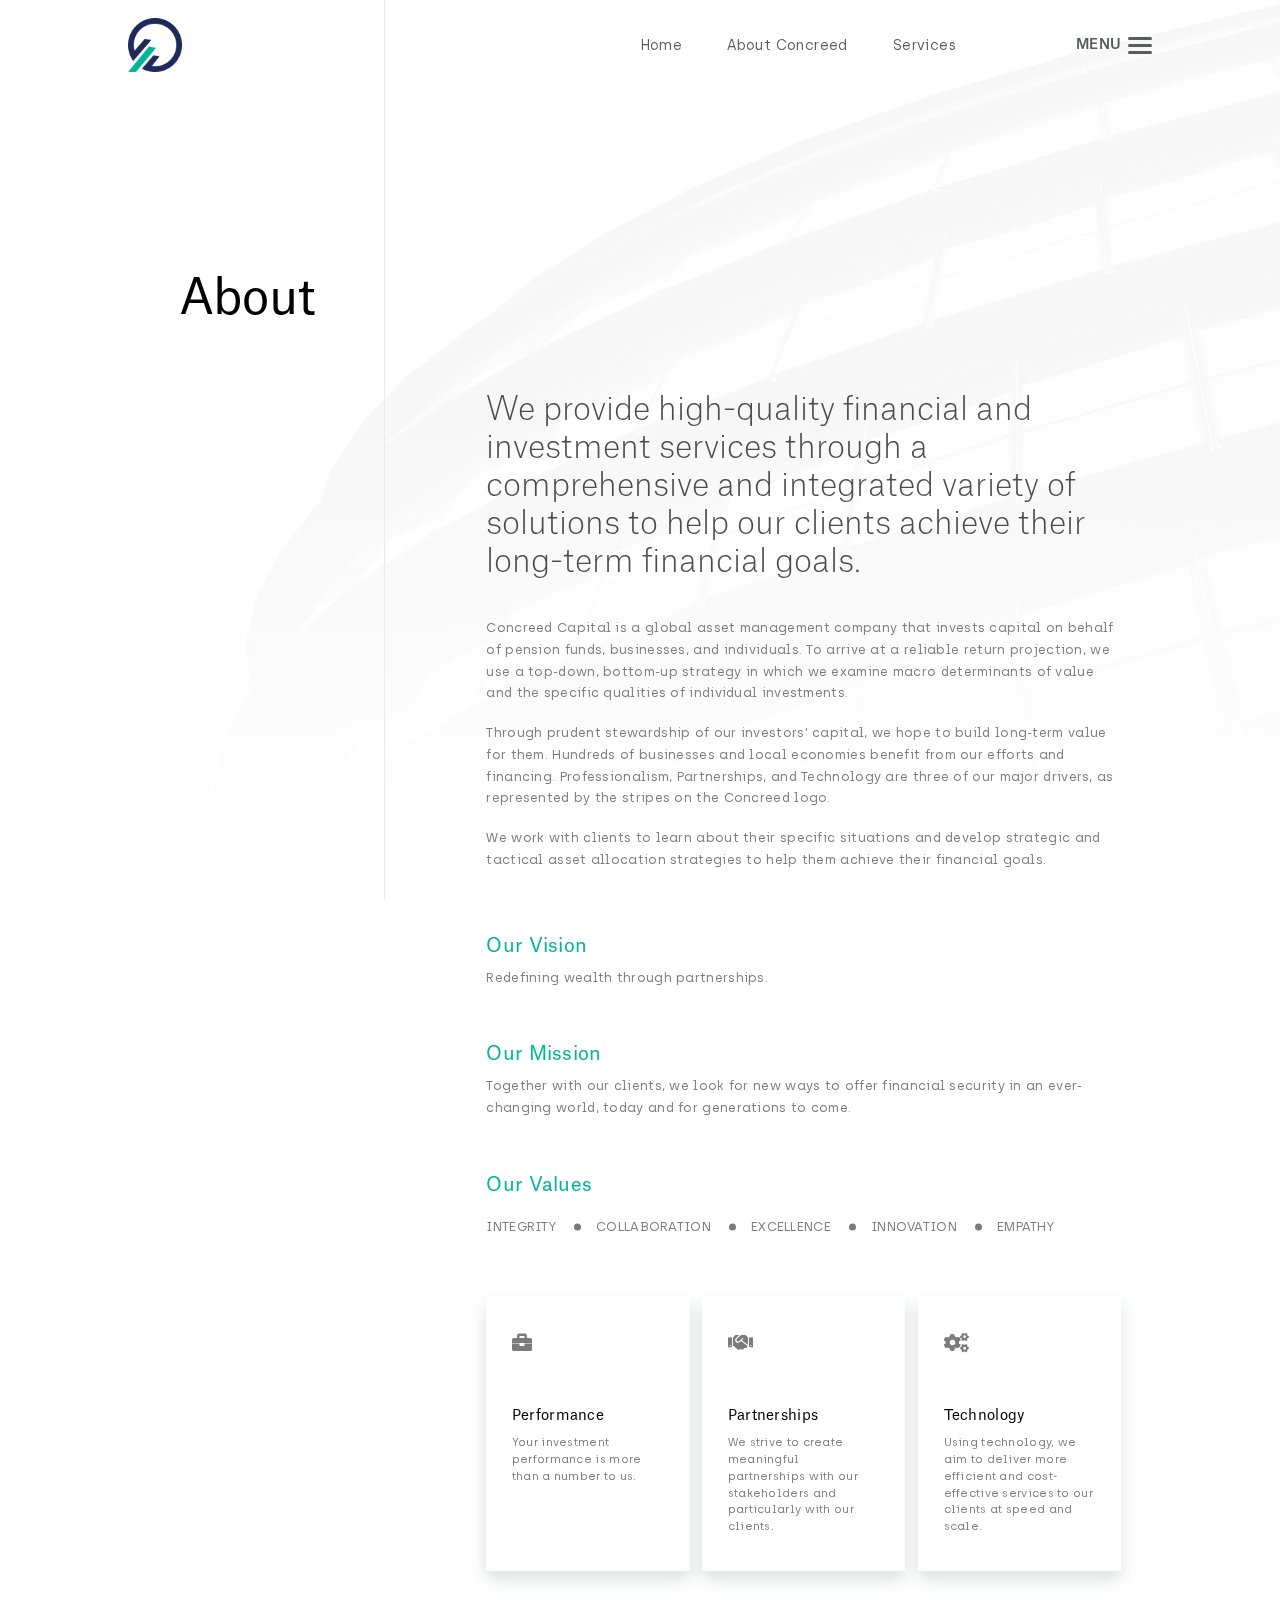
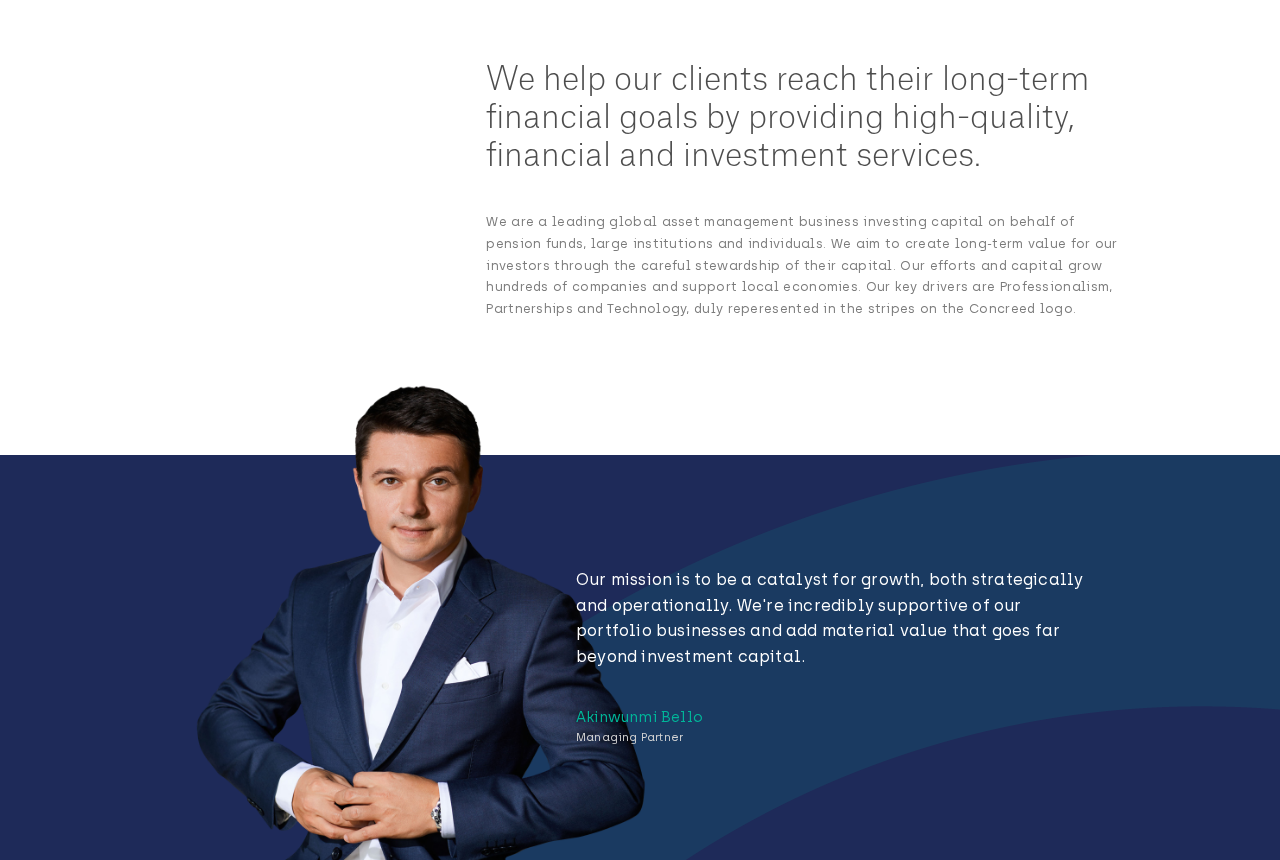
<file: about.html>
<html xmlns="http://www.w3.org/1999/xhtml">
  <head>
    <meta http-equiv="Content-Type" content="text/html; charset=utf-8" />
    <meta name="viewport" content="width=device-width, initial-scale=1, maximum-scale=1, user-scalable=0">
    <title>Concreed</title>
    <link rel="icon" type="image/png" href="assets/img/logo-clr.png">
    <link type="text/css" rel="stylesheet" href="assets/css/style.css"/>
    <link type="text/css" rel="stylesheet" href="assets/css/fonts.css"/>
    <link type="text/css" rel="stylesheet" href="assets/css/responsive.css"/>
    <link type="text/css" rel="stylesheet" href="assets/css/fullpage.min.css"/>
    <link rel="stylesheet" href="https://use.fontawesome.com/releases/v5.7.2/css/all.css">
    <script type="text/javascript" src="assets/js/jquery-1.8.2.js"></script>
    <script type="text/javascript" src="assets/js/jquery-scrolltofixed.js"></script>
    <script type="text/javascript" src="assets/js/script.js"></script>
    <script type="text/javascript" src="assets/js/jquery.flexslider-min.js"></script>

  </head>

  <body>
  
    <div id="main_wrapper">

      <div class="header wht">
        <div class="hdr clearfix">
          <div class="brandname">
            <a href="#">
              <img class="clr" src="assets/img/logo-clr.png" />
              <img class="wht" src="assets/img/logo-grey.png" />
            </a>
          </div>

          <div class="mini-menu">
            <ul class="mini-nav">
              <li>
                <a href="index.html">Home</a>
              </li>
              <li>
                <a href="about.html">About Concreed</a>
              </li>
              <li>
                <a href="services.html">Services</a>
              </li>
            </ul>

            <div class="menu-icon" id="changeState">
              <div class="text">Menu</div>
              <div class="menu-burger">
                <div class="burger"></div>
              </div>
            </div>
          </div>
        </div>

        <div class="menu">
          <div class="nav js-anime">
            <ul>
              <li><a href="about.html">About</a></li>
              <li><a href="team.html">Team</a></li>
              <li><a href="services.html">Services</a></li>
              <li><a href="#">Invest</a></li>
              <li><a href="blog.html">Blog</a></li>
              <li><a href="contact.html">Contact</a></li>
            </ul>
          </div>
          <div class="menu-ft js-anime">
            <div class="copyright">© 2022 Concreed Capital. All rights reserved.</div>
            <div class="email"><a href="mailto:info@concreedcap.com"><i class="fa fa-envelope" aria-hidden="true"></i>info@concreedcap.com</a></div>
            <div class="phone"><a href="tel:+234 813 661 1422"><i class="fas fa-phone" aria-hidden="true"></i>+234 813 661 1422</a></div>
            <div class="social">
              <a href="" class="fab fa-facebook-f"></a>
              <a href="" class="fab fa-twitter"></a>
              <a href="" class="fab fa-youtube"></a>
              <a href="" class="fab fa-linkedin"></a>
            </div>
          </div>
        </div>

      </div>


      <div class="content sub-pages">
        <div class="pg-bkg" style="background-image: url(media/about.jpeg);"></div>
        <div class="overall">
          <div class="pg-hld">
            <div class="pg-title">About</div>
            <div class="r-align">
              <div class="major-cap">We provide high-quality financial and investment services through a comprehensive and integrated variety of solutions to help our clients achieve their long-term financial goals.</div>
              <div class="sec-det">
                <p>Concreed Capital is a global asset management company that invests capital on behalf of pension funds, businesses, and individuals. To arrive at a reliable return projection, we use a top-down, bottom-up strategy in which we examine macro determinants of value and the specific qualities of individual investments.</p>
                <p>Through prudent stewardship of our investors' capital, we hope to build long-term value for them. Hundreds of businesses and local economies benefit from our efforts and financing. Professionalism, Partnerships, and Technology are three of our major drivers, as represented by the stripes on the Concreed logo.</p>
                <p>We work with clients to learn about their specific situations and develop strategic and tactical asset allocation strategies to help them achieve their financial goals.</p>
              </div>
  
              <div class="stmt-wrap">
                <div class="stmt-hld">
                  <div class="title">Our Vision</div>
                  <div class="details">Redefining wealth through partnerships.</div>
                </div>
                <div class="stmt-hld">
                  <div class="title">Our Mission</div>
                  <div class="details">Together with our clients, we look for new ways to offer financial security in an ever-changing world, today and for generations to come.</div>
                </div>
                <div class="stmt-hld">
                  <div class="title">Our Values</div>
                  <ul class="single">
                    <li>Integrity</li>
                    <li>Collaboration</li>
                    <li>Excellence</li>
                    <li>Innovation</li>
                    <li>Empathy</li>
                  </ul>
                </div>
              </div>
  
              <div class="niche-wrap">
                <div class="niche-hld">
                  <i class="fa fa-briefcase" aria-hidden="true"></i>
                  <div class="det">
                    <div class="title">Performance</div>
                    <div class="text">Your investment performance is more than a number to us.</div>
                  </div>
                </div>
  
                <div class="niche-hld">
                  <i class="fa fa-handshake" aria-hidden="true"></i>
                  <div class="det">
                    <div class="title">Partnerships</div>
                    <div class="text">We strive to create meaningful partnerships with our stakeholders and particularly with our clients.</div>
                  </div>
                </div>
  
                <div class="niche-hld">
                  <i class="fa fa-cogs" aria-hidden="true"></i>
                  <div class="det">
                    <div class="title">Technology</div>
                    <div class="text">Using technology, we aim to deliver more efficient and cost-effective services to our clients at speed and scale.</div>
                  </div>
                </div>
  
              </div>
  
              <div class="major-cap">We help our clients reach their long-term financial goals by providing high-quality, financial and investment services.</div>
              <div class="sec-det">
                <p>We are a leading global asset management business investing capital on behalf of pension funds, large institutions and individuals. We aim to create long-term value for our investors through the careful stewardship of their capital. Our efforts and capital grow hundreds of companies and support local economies. Our key drivers are Professionalism, Partnerships and Technology, duly reperesented in the stripes on the Concreed logo.</p>
              </div>
            </div>
           
          </div>

          <div class="ft-wrap" style="background-image: url(assets/img/logo-green.png);">
            <div class="ft-img">
              <img class="clr" src="media/footer-image.png" />
            </div>

            <div class="quote">
              <div class="quote-text">Our mission is to be a catalyst for growth, both strategically and operationally. We're incredibly supportive of our portfolio businesses and add material value that goes far beyond investment capital.</div>
              <div class="quote-author">
                <div class="name">Akinwunmi Bello</div>
                <div class="position">Managing Partner</div>
              </div>
            </div>
          </div>
        </div>
        
      </div>     
     
    </div>
  
  </body>
</html>
</file>
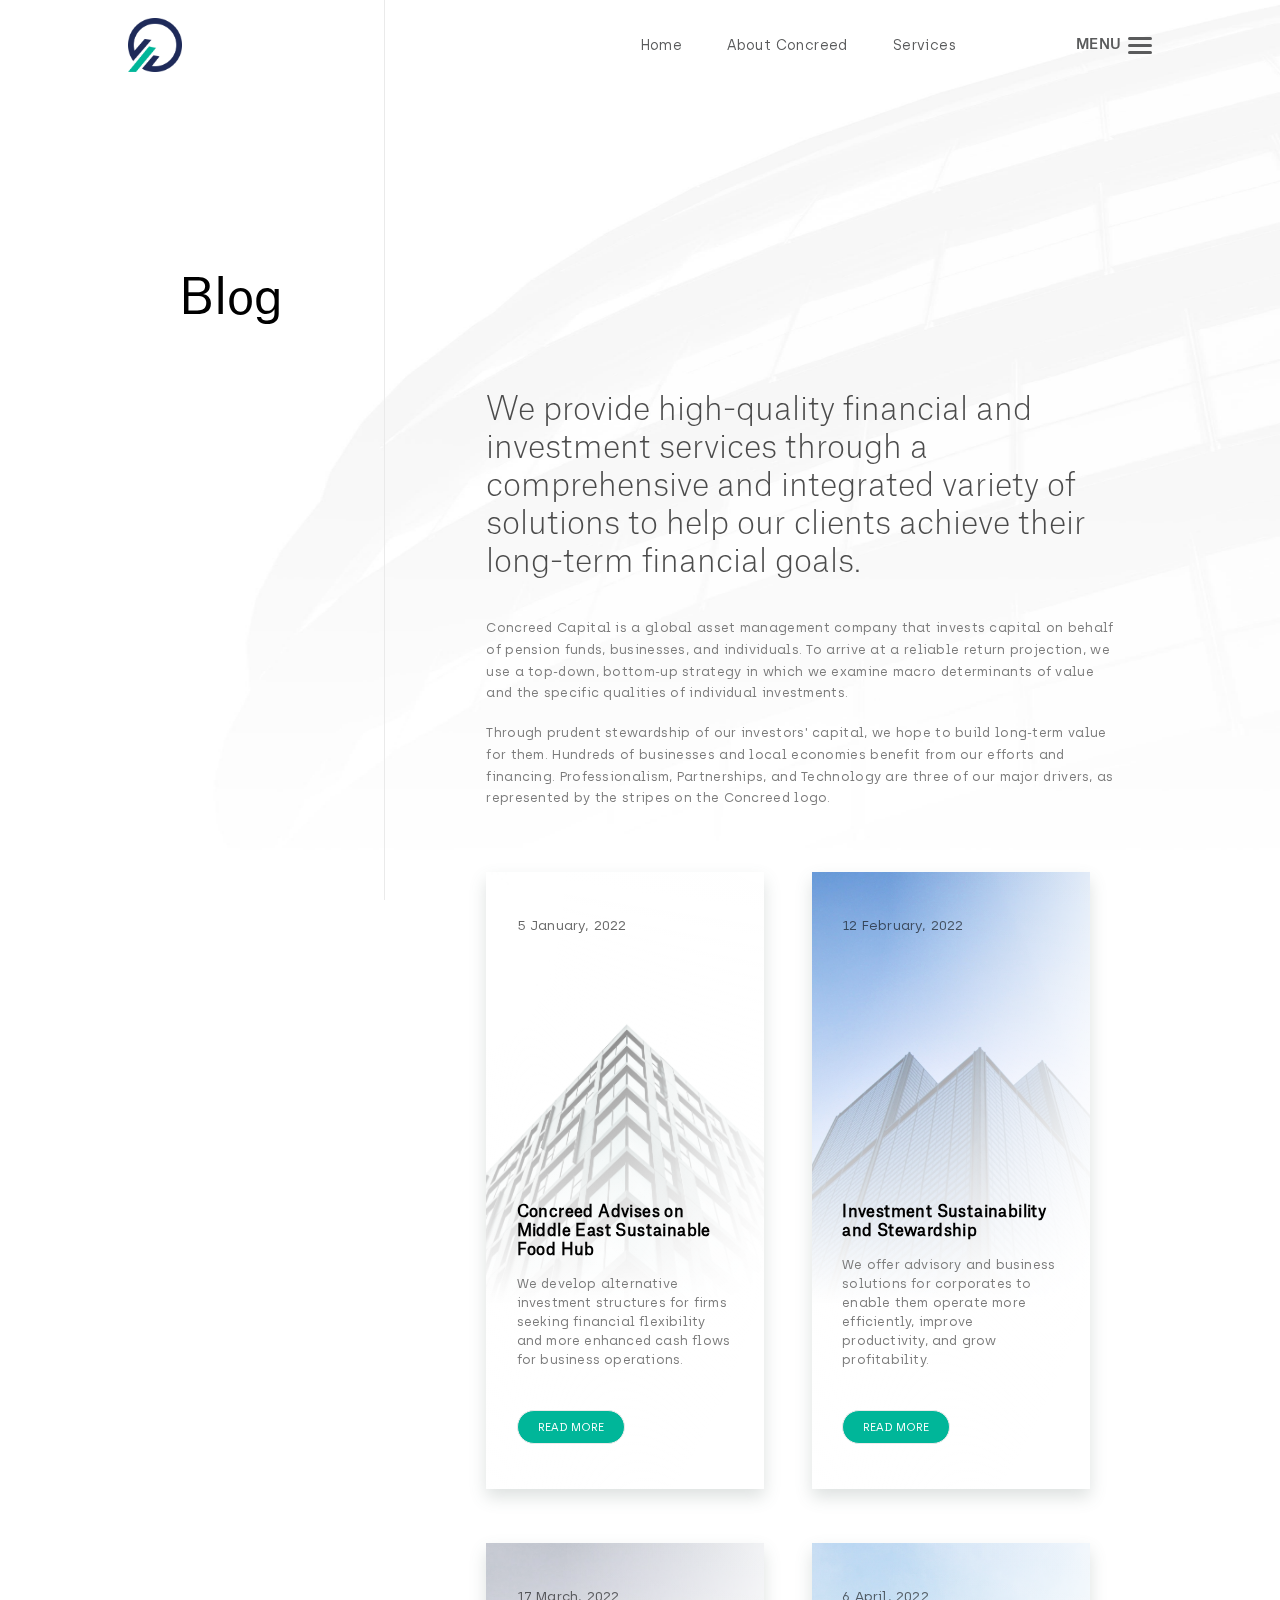
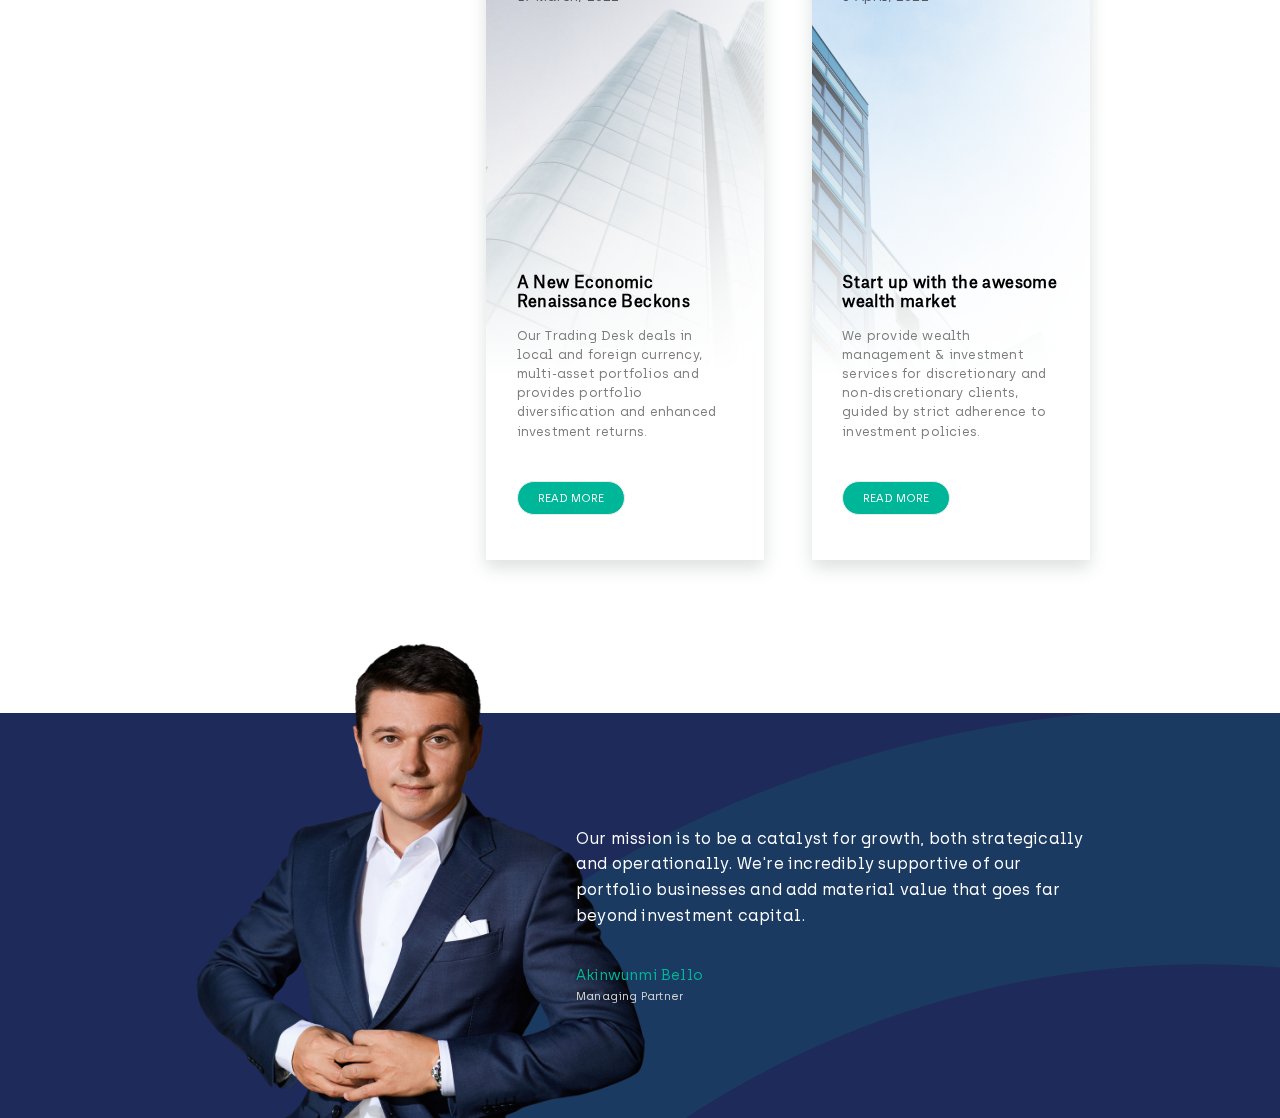
<file: blog.html>
<html xmlns="http://www.w3.org/1999/xhtml">
  <head>
    <meta http-equiv="Content-Type" content="text/html; charset=utf-8" />
    <meta name="viewport" content="width=device-width, initial-scale=1, maximum-scale=1, user-scalable=0">
    <title>Concreed</title>
    <link rel="icon" type="image/png" href="assets/img/logo-clr.png">
    <link type="text/css" rel="stylesheet" href="assets/css/style.css"/>
    <link type="text/css" rel="stylesheet" href="assets/css/fonts.css"/>
    <link type="text/css" rel="stylesheet" href="assets/css/responsive.css"/>
    <link type="text/css" rel="stylesheet" href="assets/css/fullpage.min.css"/>
    <link rel="stylesheet" href="https://use.fontawesome.com/releases/v5.7.2/css/all.css">
    <script type="text/javascript" src="assets/js/jquery-1.8.2.js"></script>
    <script type="text/javascript" src="assets/js/jquery-scrolltofixed.js"></script>
    <script type="text/javascript" src="assets/js/script.js"></script>
    <script type="text/javascript" src="assets/js/jquery.flexslider-min.js"></script>

  </head>

  <body>
  
    <div id="main_wrapper">

      <div class="header wht">
        <div class="hdr clearfix">
          <div class="brandname">
            <a href="#">
              <img class="clr" src="assets/img/logo-clr.png" />
              <img class="wht" src="assets/img/logo-grey.png" />
            </a>
          </div>

          <div class="mini-menu">
            <ul class="mini-nav">
              <li>
                <a href="index.html">Home</a>
              </li>
              <li>
                <a href="about.html">About Concreed</a>
              </li>
              <li>
                <a href="services.html">Services</a>
              </li>
            </ul>

            <div class="menu-icon" id="changeState">
              <div class="text">Menu</div>
              <div class="menu-burger">
                <div class="burger"></div>
              </div>
            </div>
          </div>
        </div>

        <div class="menu">
          <div class="nav js-anime">
            <ul>
              <li><a href="about.html">About</a></li>
              <li><a href="team.html">Team</a></li>
              <li><a href="services.html">Services</a></li>
              <li><a href="#">Invest</a></li>
              <li><a href="blog.html">Blog</a></li>
              <li><a href="contact.html">Contact</a></li>
            </ul>
          </div>
          <div class="menu-ft js-anime">
            <div class="copyright">© 2022 Concreed Capital. All rights reserved.</div>
            <div class="email"><a href="mailto:info@concreedcap.com"><i class="fa fa-envelope" aria-hidden="true"></i>info@concreedcap.com</a></div>
            <div class="phone"><a href="tel:+234 813 661 1422"><i class="fas fa-phone" aria-hidden="true"></i>+234 813 661 1422</a></div>
            <div class="social">
              <a href="" class="fab fa-facebook-f"></a>
              <a href="" class="fab fa-twitter"></a>
              <a href="" class="fab fa-youtube"></a>
              <a href="" class="fab fa-linkedin"></a>
            </div>
          </div>
        </div>

      </div>


      <div class="content sub-pages">
        <div class="pg-bkg" style="background-image: url(media/about.jpeg);"></div>
        <div class="overall">
          <div class="pg-hld">
            <div class="pg-title">Blog</div>
            <div class="r-align">
              <div class="major-cap">We provide high-quality financial and investment services through a comprehensive and integrated variety of solutions to help our clients achieve their long-term financial goals.</div>
              <div class="sec-det">
                <p>Concreed Capital is a global asset management company that invests capital on behalf of pension funds, businesses, and individuals. To arrive at a reliable return projection, we use a top-down, bottom-up strategy in which we examine macro determinants of value and the specific qualities of individual investments.</p>
                <p>Through prudent stewardship of our investors' capital, we hope to build long-term value for them. Hundreds of businesses and local economies benefit from our efforts and financing. Professionalism, Partnerships, and Technology are three of our major drivers, as represented by the stripes on the Concreed logo.</p>
              </div>

              <div class="blog-wrap">

                <div class="blog-hld" style="background-image: url(media/bnr2.jpg);">
                  <div class="overlay"></div>
                  <div class="blog-det">
                    <div class="blog-date">5 January, 2022</div>
                    <div class="blog-title">Concreed Advises on Middle East Sustainable Food Hub</div>
                    <div class="blog-text">
                      <p>We develop alternative investment structures for firms seeking financial flexibility and more enhanced cash flows for business operations.</p>
                    </div>
                    <div class="cta">
                      <a href="#">Read More</a>
                    </div>
                  </div>
                </div>

                <div class="blog-hld" style="background-image: url(media/bnr4.jpg);">
                  <div class="overlay"></div>
                  <div class="blog-det">
                    <div class="blog-date">12 February, 2022</div>
                    <div class="blog-title">Investment Sustainability and Stewardship</div>
                    <div class="blog-text">
                      <p>We offer advisory and business solutions for corporates to enable them operate more efficiently, improve productivity, and grow profitability.</p>
                    </div>
                    <div class="cta">
                      <a href="#">Read More</a>
                    </div>
                  </div>
                </div>

                <div class="blog-hld" style="background-image: url(media/bnr1.jpg);">
                  <div class="overlay"></div>
                  <div class="blog-det">
                    <div class="blog-date">17 March, 2022</div>
                    <div class="blog-title">A New Economic Renaissance Beckons</div>
                    <div class="blog-text">
                      <p>Our Trading Desk deals in local and foreign currency, multi-asset portfolios and provides portfolio diversification and enhanced investment returns.</p>
                    </div>
                    <div class="cta">
                      <a href="#">Read More</a>
                    </div>
                  </div>
                </div>

                <div class="blog-hld" style="background-image: url(media/bnr3.jpg);">
                  <div class="overlay"></div>
                  <div class="blog-det">
                    <div class="blog-date">6 April, 2022</div>
                    <div class="blog-title">Start up with the awesome wealth market</div>
                    <div class="blog-text">
                      <p>We provide wealth management & investment services for discretionary and non-discretionary clients, guided by strict adherence to investment policies.</p>
                    </div>
                    <div class="cta">
                      <a href="#">Read More</a>
                    </div>
                  </div>
                </div>

              </div>
  
              
            </div>
           
          </div>

          <div class="ft-wrap" style="background-image: url(assets/img/logo-green.png);">
            <div class="ft-img">
              <img class="clr" src="media/footer-image.png" />
            </div>

            <div class="quote">
              <div class="quote-text">Our mission is to be a catalyst for growth, both strategically and operationally. We're incredibly supportive of our portfolio businesses and add material value that goes far beyond investment capital.</div>
              <div class="quote-author">
                <div class="name">Akinwunmi Bello</div>
                <div class="position">Managing Partner</div>
              </div>
            </div>
          </div>
        </div>
        
      </div>     
     
    </div>
  
  </body>
</html>
</file>
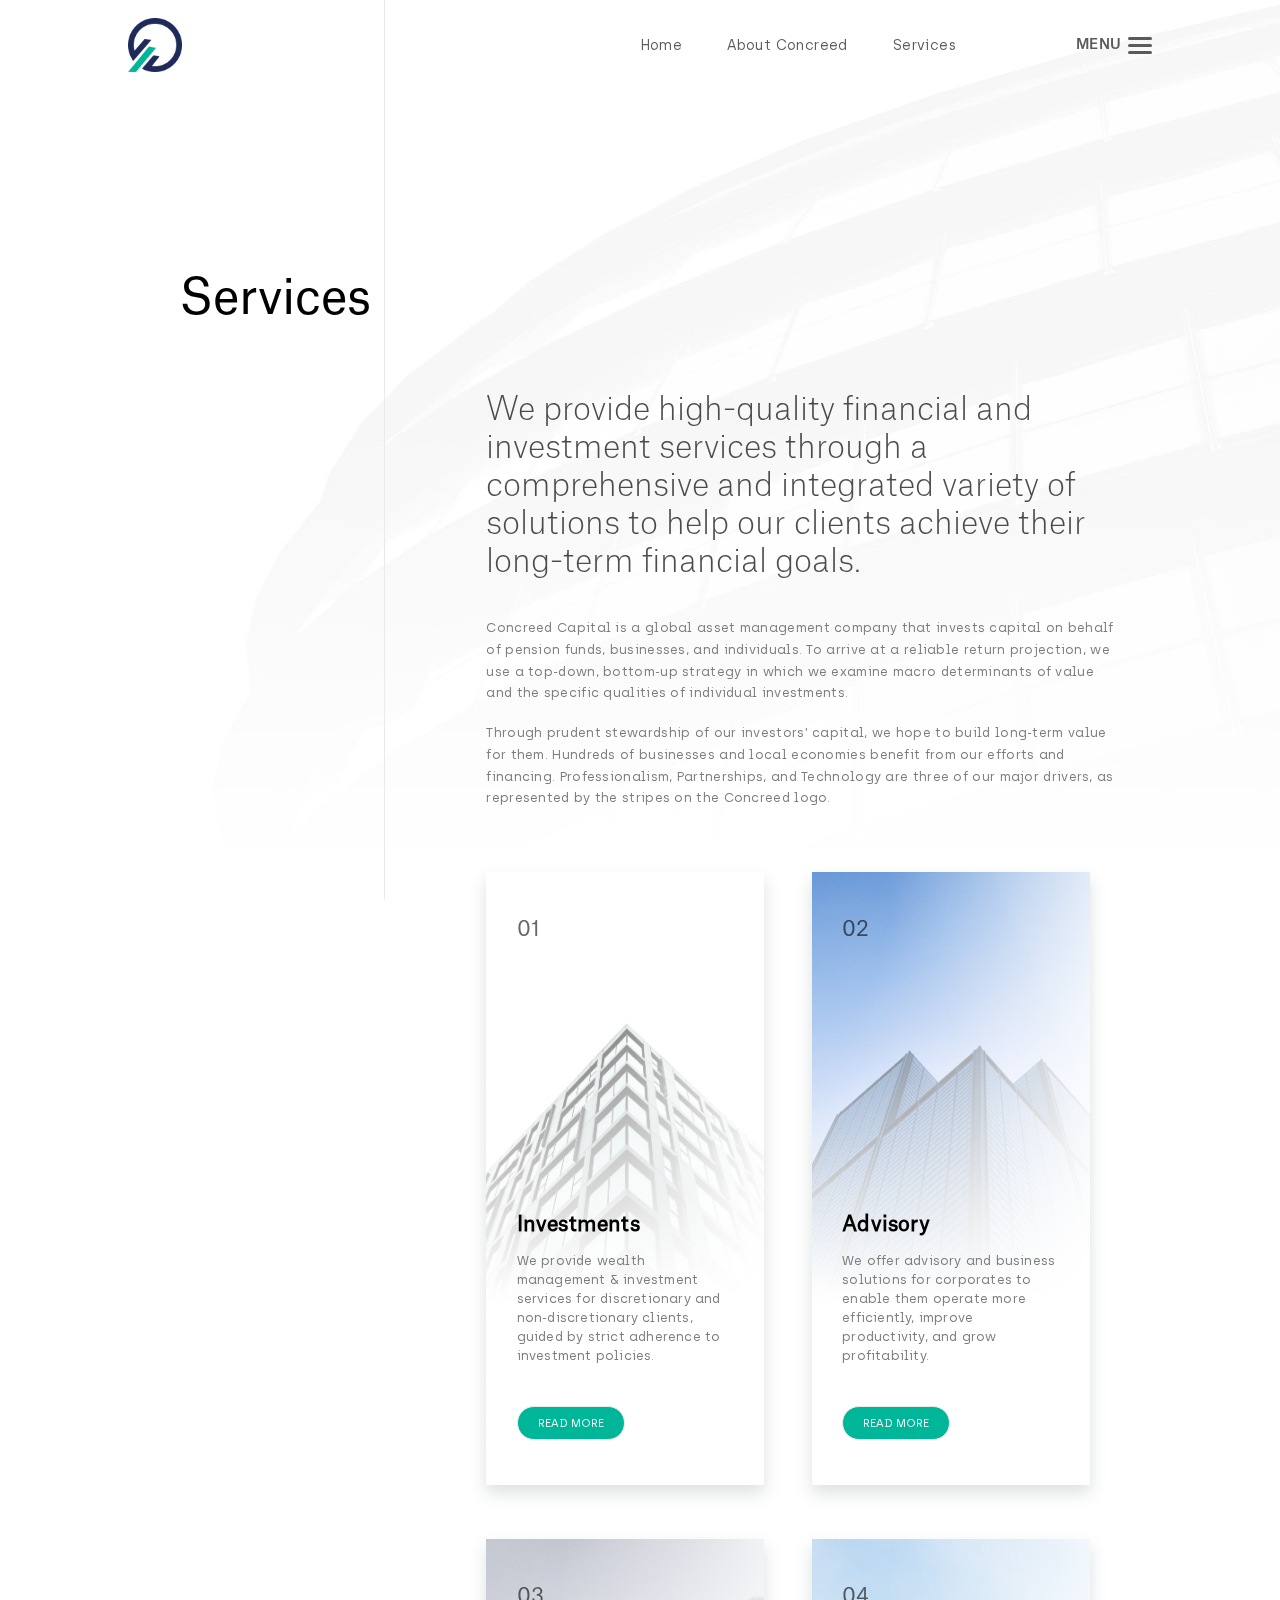
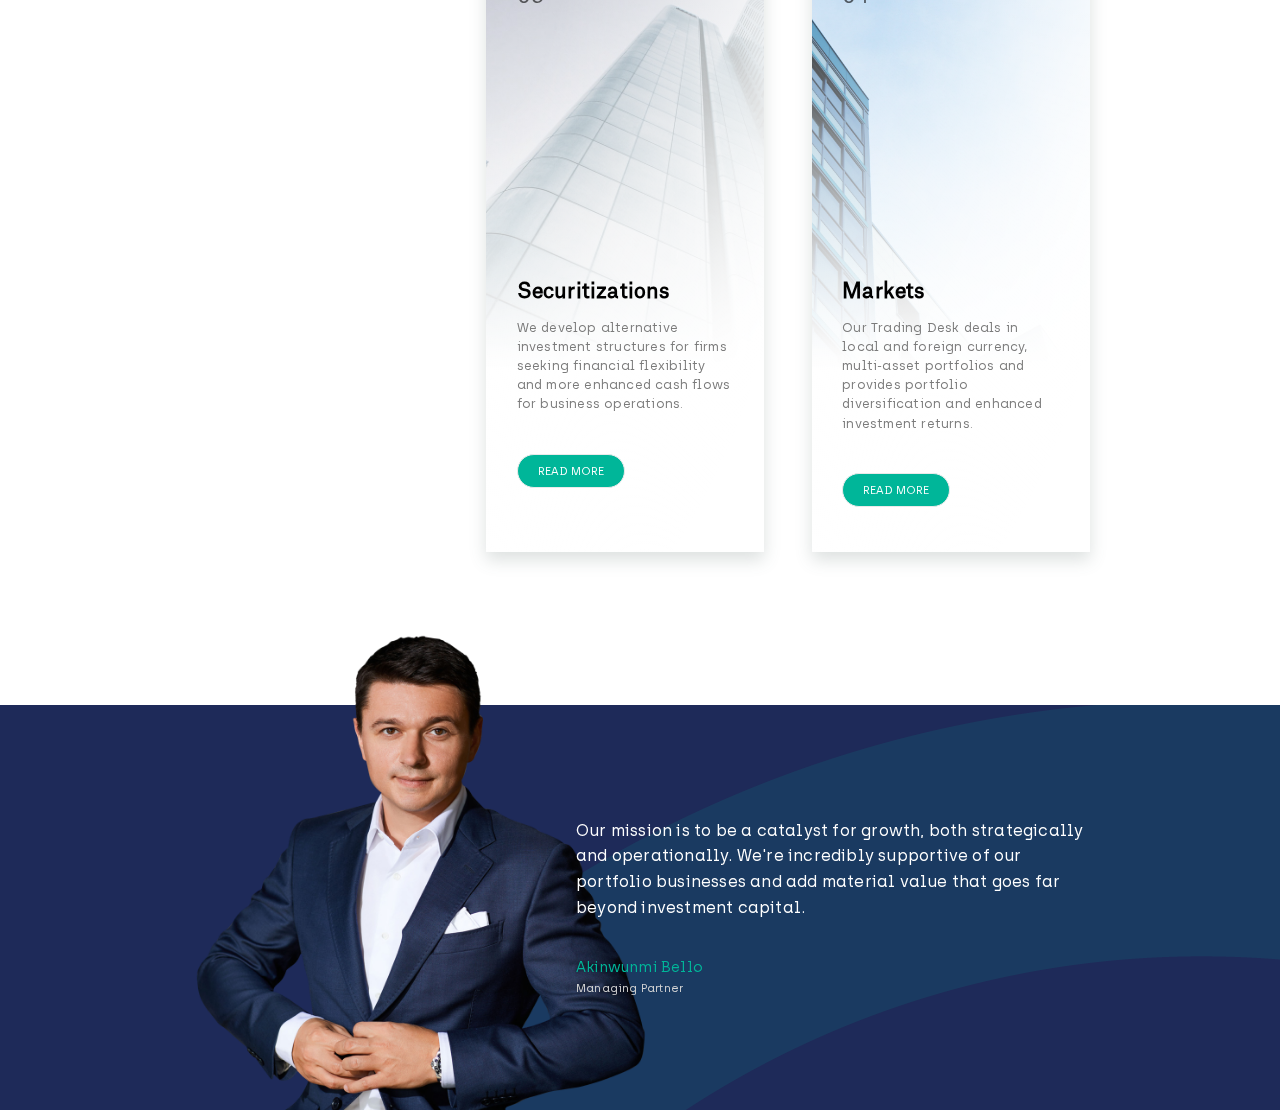
<file: services.html>
<html xmlns="http://www.w3.org/1999/xhtml">
  <head>
    <meta http-equiv="Content-Type" content="text/html; charset=utf-8" />
    <meta name="viewport" content="width=device-width, initial-scale=1, maximum-scale=1, user-scalable=0">
    <title>Concreed</title>
    <link rel="icon" type="image/png" href="assets/img/logo-clr.png">
    <link type="text/css" rel="stylesheet" href="assets/css/style.css"/>
    <link type="text/css" rel="stylesheet" href="assets/css/fonts.css"/>
    <link type="text/css" rel="stylesheet" href="assets/css/responsive.css"/>
    <link type="text/css" rel="stylesheet" href="assets/css/fullpage.min.css"/>
    <link rel="stylesheet" href="https://use.fontawesome.com/releases/v5.7.2/css/all.css">
    <script type="text/javascript" src="assets/js/jquery-1.8.2.js"></script>
    <script type="text/javascript" src="assets/js/jquery-scrolltofixed.js"></script>
    <script type="text/javascript" src="assets/js/script.js"></script>
    <script type="text/javascript" src="assets/js/jquery.flexslider-min.js"></script>

  </head>

  <body>
  
    <div id="main_wrapper">

      <div class="header wht">
        <div class="hdr clearfix">
          <div class="brandname">
            <a href="#">
              <img class="clr" src="assets/img/logo-clr.png" />
              <img class="wht" src="assets/img/logo-grey.png" />
            </a>
          </div>

          <div class="mini-menu">
            <ul class="mini-nav">
              <li>
                <a href="index.html">Home</a>
              </li>
              <li>
                <a href="about.html">About Concreed</a>
              </li>
              <li>
                <a href="services.html">Services</a>
              </li>
            </ul>

            <div class="menu-icon" id="changeState">
              <div class="text">Menu</div>
              <div class="menu-burger">
                <div class="burger"></div>
              </div>
            </div>
          </div>
        </div>

        <div class="menu">
          <div class="nav js-anime">
            <ul>
              <li><a href="about.html">About</a></li>
              <li><a href="team.html">Team</a></li>
              <li><a href="services.html">Services</a></li>
              <li><a href="#">Invest</a></li>
              <li><a href="blog.html">Blog</a></li>
              <li><a href="contact.html">Contact</a></li>
            </ul>
          </div>
          <div class="menu-ft js-anime">
            <div class="copyright">© 2022 Concreed Capital. All rights reserved.</div>
            <div class="email"><a href="mailto:info@concreedcap.com"><i class="fa fa-envelope" aria-hidden="true"></i>info@concreedcap.com</a></div>
            <div class="phone"><a href="tel:+234 813 661 1422"><i class="fas fa-phone" aria-hidden="true"></i>+234 813 661 1422</a></div>
            <div class="social">
              <a href="" class="fab fa-facebook-f"></a>
              <a href="" class="fab fa-twitter"></a>
              <a href="" class="fab fa-youtube"></a>
              <a href="" class="fab fa-linkedin"></a>
            </div>
          </div>
        </div>

      </div>


      <div class="content sub-pages">
        <div class="pg-bkg" style="background-image: url(media/about.jpeg);"></div>
        <div class="overall">
          <div class="pg-hld">
            <div class="pg-title">Services</div>
            <div class="r-align">
              <div class="major-cap">We provide high-quality financial and investment services through a comprehensive and integrated variety of solutions to help our clients achieve their long-term financial goals.</div>
              <div class="sec-det">
                <p>Concreed Capital is a global asset management company that invests capital on behalf of pension funds, businesses, and individuals. To arrive at a reliable return projection, we use a top-down, bottom-up strategy in which we examine macro determinants of value and the specific qualities of individual investments.</p>
                <p>Through prudent stewardship of our investors' capital, we hope to build long-term value for them. Hundreds of businesses and local economies benefit from our efforts and financing. Professionalism, Partnerships, and Technology are three of our major drivers, as represented by the stripes on the Concreed logo.</p>
              </div>

              <div class="srv-wrap">

                <div class="srv-hld" style="background-image: url(media/bnr2.jpg);">
                  <div class="overlay"></div>
                  <div class="srv-det">
                    <div class="srv-no">01</div>
                    <div class="srv-title">Investments</div>
                    <div class="srv-text">
                      <p>We provide wealth management & investment services for discretionary and non-discretionary clients, guided by strict adherence to investment policies.</p>
                    </div>
                    <div class="cta">
                      <a href="#">Read More</a>
                    </div>
                  </div>
                </div>

                <div class="srv-hld" style="background-image: url(media/bnr4.jpg);">
                  <div class="overlay"></div>
                  <div class="srv-det">
                    <div class="srv-no">02</div>
                    <div class="srv-title">Advisory</div>
                    <div class="srv-text">
                      <p>We offer advisory and business solutions for corporates to enable them operate more efficiently, improve productivity, and grow profitability.</p>
                    </div>
                    <div class="cta">
                      <a href="#">Read More</a>
                    </div>
                  </div>
                </div>

                <div class="srv-hld" style="background-image: url(media/bnr1.jpg);">
                  <div class="overlay"></div>
                  <div class="srv-det">
                    <div class="srv-no">03</div>
                    <div class="srv-title">Securitizations</div>
                    <div class="srv-text">
                      <p>We develop alternative investment structures for firms seeking financial flexibility and more enhanced cash flows for business operations.</p>
                    </div>
                    <div class="cta">
                      <a href="#">Read More</a>
                    </div>
                  </div>
                </div>

                <div class="srv-hld" style="background-image: url(media/bnr3.jpg);">
                  <div class="overlay"></div>
                  <div class="srv-det">
                    <div class="srv-no">04</div>
                    <div class="srv-title">Markets</div>
                    <div class="srv-text">
                      <p>Our Trading Desk deals in local and foreign currency, multi-asset portfolios and provides portfolio diversification and enhanced investment returns.</p>
                    </div>
                    <div class="cta">
                      <a href="#">Read More</a>
                    </div>
                  </div>
                </div>

              </div>
  
              
            </div>
           
          </div>

          <div class="ft-wrap" style="background-image: url(assets/img/logo-green.png);">
            <div class="ft-img">
              <img class="clr" src="media/footer-image.png" />
            </div>

            <div class="quote">
              <div class="quote-text">Our mission is to be a catalyst for growth, both strategically and operationally. We're incredibly supportive of our portfolio businesses and add material value that goes far beyond investment capital.</div>
              <div class="quote-author">
                <div class="name">Akinwunmi Bello</div>
                <div class="position">Managing Partner</div>
              </div>
            </div>
          </div>
        </div>
        
      </div>     
     
    </div>
  
  </body>
</html>
</file>
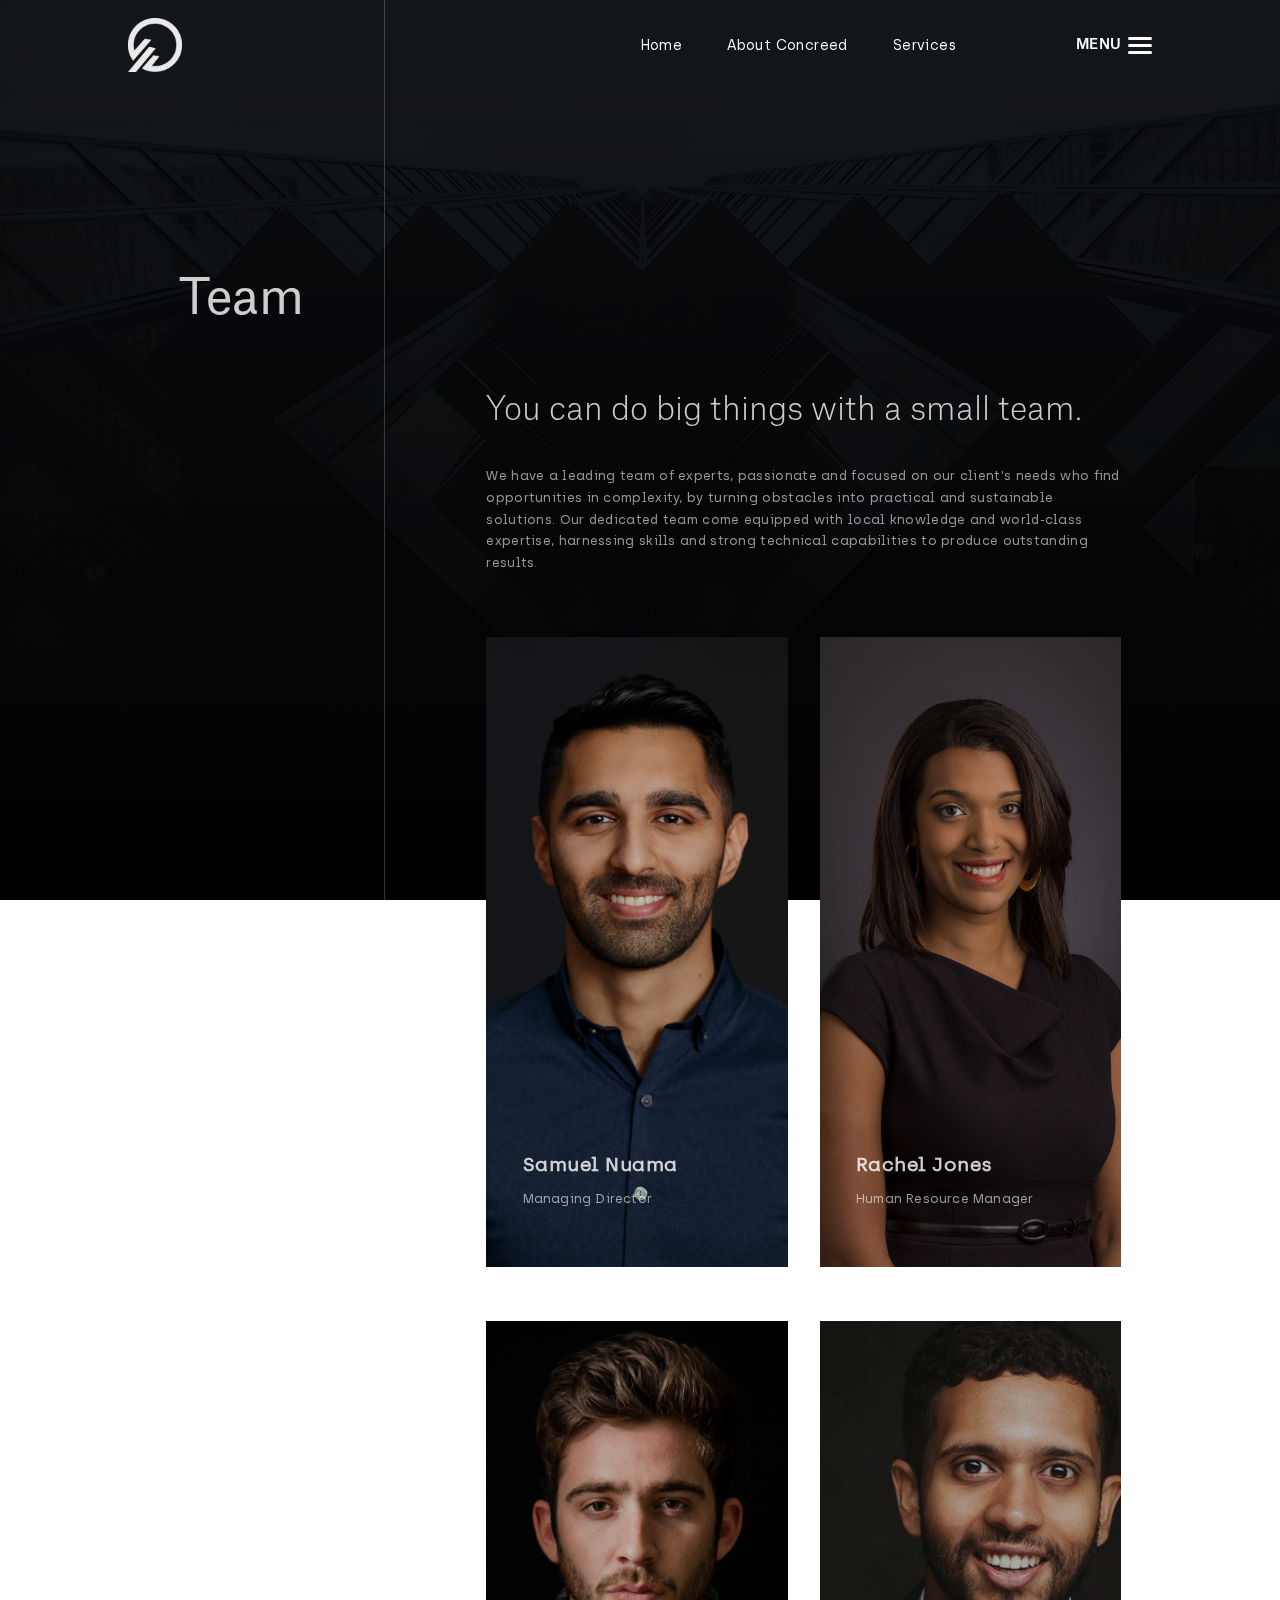
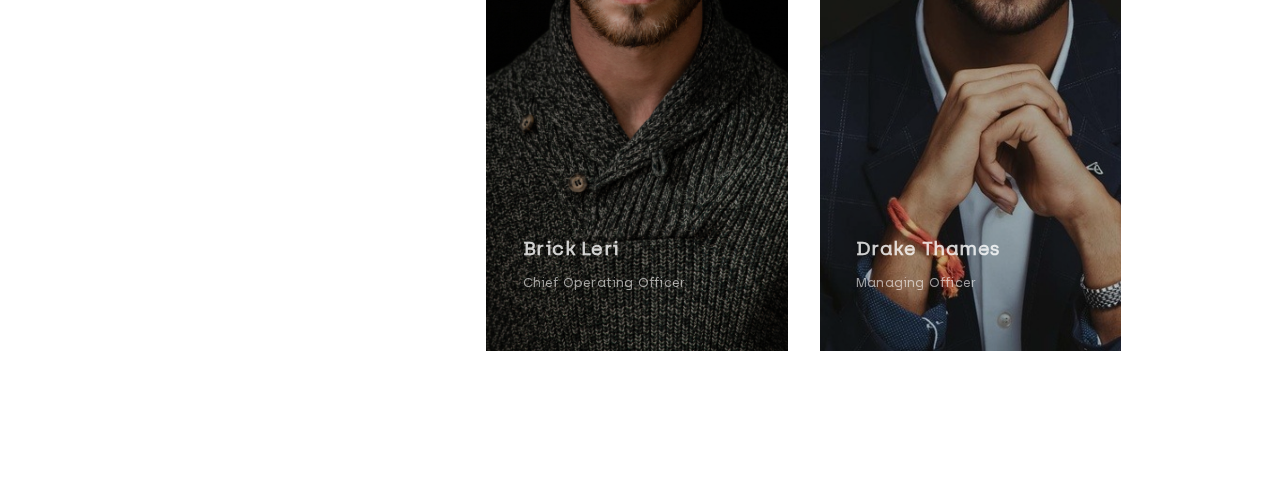
<file: team.html>
<html xmlns="http://www.w3.org/1999/xhtml">
  <head>
    <meta http-equiv="Content-Type" content="text/html; charset=utf-8" />
    <meta name="viewport" content="width=device-width, initial-scale=1, maximum-scale=1, user-scalable=0">
    <title>Concreed</title>
    <link rel="icon" type="image/png" href="assets/img/logo-clr.png">
    <link type="text/css" rel="stylesheet" href="assets/css/style.css"/>
    <link type="text/css" rel="stylesheet" href="assets/css/fonts.css"/>
    <link type="text/css" rel="stylesheet" href="assets/css/responsive.css"/>
    <link type="text/css" rel="stylesheet" href="assets/css/fullpage.min.css"/>
    <link rel="stylesheet" href="https://use.fontawesome.com/releases/v5.7.2/css/all.css">
    <script type="text/javascript" src="assets/js/jquery-1.8.2.js"></script>
    <script type="text/javascript" src="assets/js/jquery-scrolltofixed.js"></script>
    <script type="text/javascript" src="assets/js/script.js"></script>
    <script type="text/javascript" src="assets/js/jquery.flexslider-min.js"></script>

  </head>

  <body>
  
    <div id="main_wrapper">

      <div class="header dark">
        <div class="hdr clearfix">
          <div class="brandname">
            <a href="#">
              <img class="clr" src="assets/img/logo-clr.png" />
              <img class="wht" src="assets/img/logo-grey.png" />
            </a>
          </div>

          <div class="mini-menu">
            <ul class="mini-nav">
              <li>
                <a href="index.html">Home</a>
              </li>
              <li>
                <a href="about.html">About Concreed</a>
              </li>
              <li>
                <a href="services.html">Services</a>
              </li>
            </ul>

            <div class="menu-icon" id="changeState">
              <div class="text">Menu</div>
              <div class="menu-burger">
                <div class="burger"></div>
              </div>
            </div>
          </div>
        </div>

        <div class="menu">
          <div class="nav js-anime">
            <ul>
              <li><a href="about.html">About</a></li>
              <li><a href="team.html">Team</a></li>
              <li><a href="services.html">Services</a></li>
              <li><a href="#">Invest</a></li>
              <li><a href="blog.html">Blog</a></li>
              <li><a href="contact.html">Contact</a></li>
            </ul>
          </div>
          <div class="menu-ft js-anime">
            <div class="copyright">© 2022 Concreed Capital. All rights reserved.</div>
            <div class="email"><a href="mailto:info@concreedcap.com"><i class="fa fa-envelope" aria-hidden="true"></i>info@concreedcap.com</a></div>
            <div class="phone"><a href="tel:+234 813 661 1422"><i class="fas fa-phone" aria-hidden="true"></i>+234 813 661 1422</a></div>
            <div class="social">
              <a href="" class="fab fa-facebook-f"></a>
              <a href="" class="fab fa-twitter"></a>
              <a href="" class="fab fa-youtube"></a>
              <a href="" class="fab fa-linkedin"></a>
            </div>
          </div>
        </div>

      </div>


      <div class="content sub-pages dark">
        <div class="pg-bkg" style="background-image: url(media/subscribe.png);"></div>
        <div class="overall">
          <div class="pg-hld dark">
            <div class="pg-title">Team</div>
            <div class="r-align">
              <div class="major-cap">You can do big things with a small team.</div>
              <div class="sec-det">
                <p>We have a leading team of experts, passionate and focused on our client's needs who find opportunities in complexity, by turning obstacles into practical and sustainable solutions. Our dedicated team come equipped with local knowledge and world-class expertise, harnessing skills and strong technical capabilities to produce outstanding results.</p>
              </div>

              <div class="team-wrap">
                <div class="team-hld" style="background-image: url(media/team2.jpeg);">
                  <div class="overlay"></div>
                  <div class="team-det">
                    <div class="name">Samuel Nuama</div>
                    <div class="position">Managing Director</div>
                  </div>
                </div>

                <div class="team-hld" style="background-image: url(media/team3.jpeg);">
                  <div class="overlay"></div>
                  <div class="team-det">
                    <div class="name">Rachel Jones</div>
                    <div class="position">Human Resource Manager</div>
                  </div>
                </div>

                <div class="team-hld" style="background-image: url(media/team5.jpg);">
                  <div class="overlay"></div>
                  <div class="team-det">
                    <div class="name">Brick Leri</div>
                    <div class="position">Chief Operating Officer</div>
                  </div>
                </div>

                <div class="team-hld" style="background-image: url(media/team1.jpeg);">
                  <div class="overlay"></div>
                  <div class="team-det">
                    <div class="name">Drake Thames</div>
                    <div class="position">Managing Officer</div>
                  </div>
                </div>
              </div>

            </div>
           
          </div>

        </div>
        
      </div>     
     
    </div>
  
  </body>
</html>
</file>
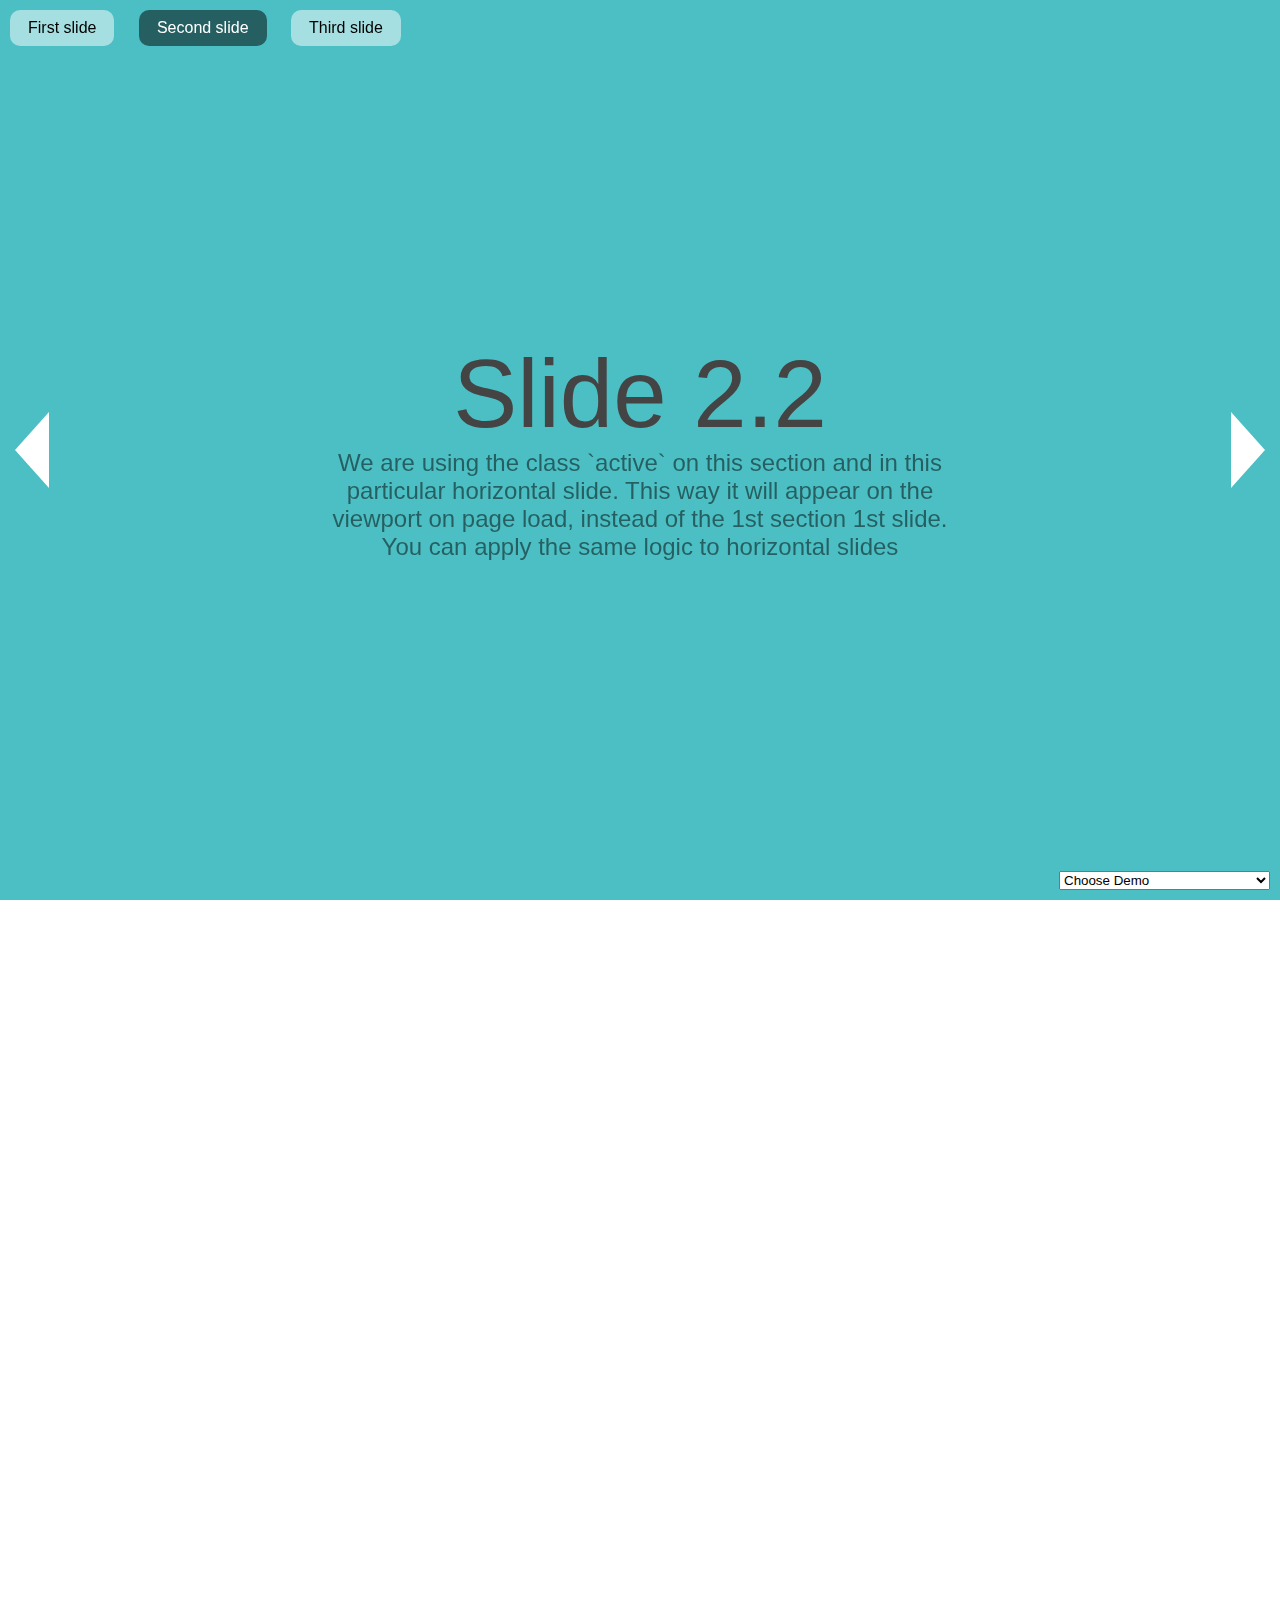
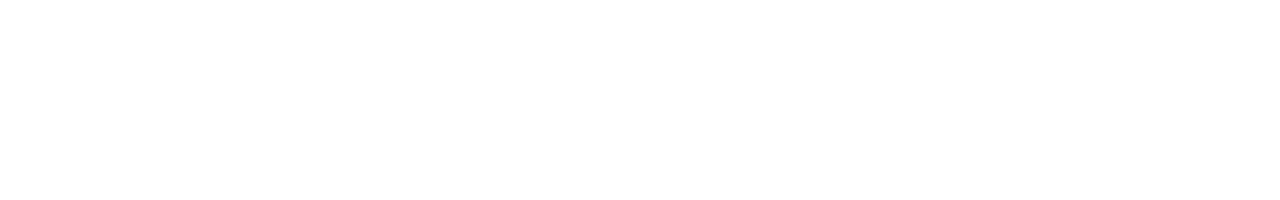
<file: assets/fullPage.js-master/examples/active-slide.html>
<!DOCTYPE html>
<html xmlns="http://www.w3.org/1999/xhtml">

<head>
    <meta http-equiv="Content-Type" content="text/html; charset=utf-8" />
    <title>Active Slide - fullPage.js</title>
    <meta name="author" content="Matthew Howell" />
    <meta name="description" content="fullPage continuous scrolling demo." />
    <meta name="keywords"  content="fullpage,jquery,demo,scroll,loop,continuous" />
    <meta name="Resource-type" content="Document" />


    <link rel="stylesheet" type="text/css" href="../dist/fullpage.css" />
    <link rel="stylesheet" type="text/css" href="examples.css" />

    <!--[if IE]>
        <script type="text/javascript">
             var console = { log: function() {} };
        </script>
    <![endif]-->
</head>
<body>

<ul id="menu">
    <li data-menuanchor="firstPage" class="active"><a href="#firstPage">First slide</a></li>
    <li data-menuanchor="secondPage"><a href="#secondPage">Second slide</a></li>
    <li data-menuanchor="3rdPage"><a href="#3rdPage">Third slide</a></li>
</ul>


<select id="demosMenu">
  <option selected>Choose Demo</option>
  <option id="jquery-adapter">jQuery adapter</option>
  <option id="active-slide">Active section and slide</option>
  <option id="auto-height">Auto height</option>
  <option id="autoplay-video-and-audio">Autoplay Video and Audio</option>
  <option id="backgrounds">Background images</option>
  <option id="backgrounds-fixed">Fixed fullscreen backgrounds</option>
  <option id="background-video">Background video</option>
  <option id="callbacks-v2-compatible">Callbacks version 2</option>
  <option id="callbacks-v3">Callbacks version 3</option>
  <option id="continuous-horizontal">Continuous horizontal</option>
  <option id="continuous-vertical">Continuous vertical</option>
  <option id="parallax">Parallax</option>
  <option id="css3">CSS3</option>
  <option id="drag-and-move">Drag And Move</option>
  <option id="easing">Easing</option>
  <option id="fading-effect">Fading Effect</option>
  <option id="fixed-headers">Fixed headers</option>
  <option id="gradient-backgrounds">Gradient backgrounds</option>
  <option id="interlocked-slides">Interlocked Slides</option>
  <option id="looping">Looping</option>
  <option id="methods">Methods</option>
  <option id="navigation-vertical">Vertical navigation dots</option>
  <option id="navigation-horizontal">Horizontal navigation dots</option>
  <option id="navigation-tooltips">Navigation tooltips</option>
  <option id="no-anchor">No anchor links</option>
  <option id="normal-scroll">Normal scrolling</option>
  <option id="normalScrollElements">Normal scroll elements</option>
  <option id="offset-sections">Offset sections</option>
  <option id="one-section">One single section</option>
  <option id="reset-sliders">Reset sliders</option>
  <option id="responsive-auto-height">Responsive Auto Height</option>
  <option id="responsive-height">Responsive Height</option>
  <option id="responsive-width">Responsive Width</option>
  <option id="responsive-slides">Responsive Slides</option>
  <option id="scrollBar">Scroll bar enabled</option>
  <option id="scroll-horizontally">Scroll horizontally</option>
  <option id="scrollOverflow">Scroll inside sections and slides</option>
  <option id="scrollOverflow-reset">ScrollOverflow Reset</option>
  <option id="lazy-load">Lazy load</option>
  <option id="scrolling-speed">Scrolling speed</option>
  <option id="trigger-animations">Trigger animations</option>
  <option id="vue-fullpage">Vue-fullpage component</option>
</select>

<div id="fullpage">
    <div class="section " id="section0">
        <h1>Section 1</h1>
    </div>
    <div class="section active" id="section1">
        <div class="slide" id="slide1">
            <div class="intro">
                <h1>Slide 2.1</h1>
                <iframe data-src="auto-height.html"></iframe>
            </div>
        </div>
        <div class="slide active" id="slide2">
            <div class="intro">
                <h1>Slide 2.2</h1>
                <p>
                    We are using the class `active` on this section and in this particular horizontal slide. This way it will appear on the viewport on page load, instead of the 1st section 1st slide.
                </p>
                <p>You can apply the same logic to horizontal slides</p>
            </div>
        </div>
        <div class="slide" id="slide3">
            <h1>Slide 2.3</h1>
        </div>

    </div>
    <div class="section" id="section2">
        <div class="intro">
            <h1>Section 3</h1>
        </div>
    </div>
</div>

<script type="text/javascript" src="../dist/fullpage.js"></script>
<script type="text/javascript" src="examples.js"></script>
<script type="text/javascript">
    var myFullpage = new fullpage('#fullpage', {
        sectionsColor: ['#1bbc9b', '#4BBFC3', '#7BAABE', 'whitesmoke', '#ccddff'],
        anchors: ['firstPage', 'secondPage', '3rdPage', '4thpage', 'lastPage'],
        menu: '#menu',
        lazyLoad: true
    });
</script>

</body>
</html>
</file>
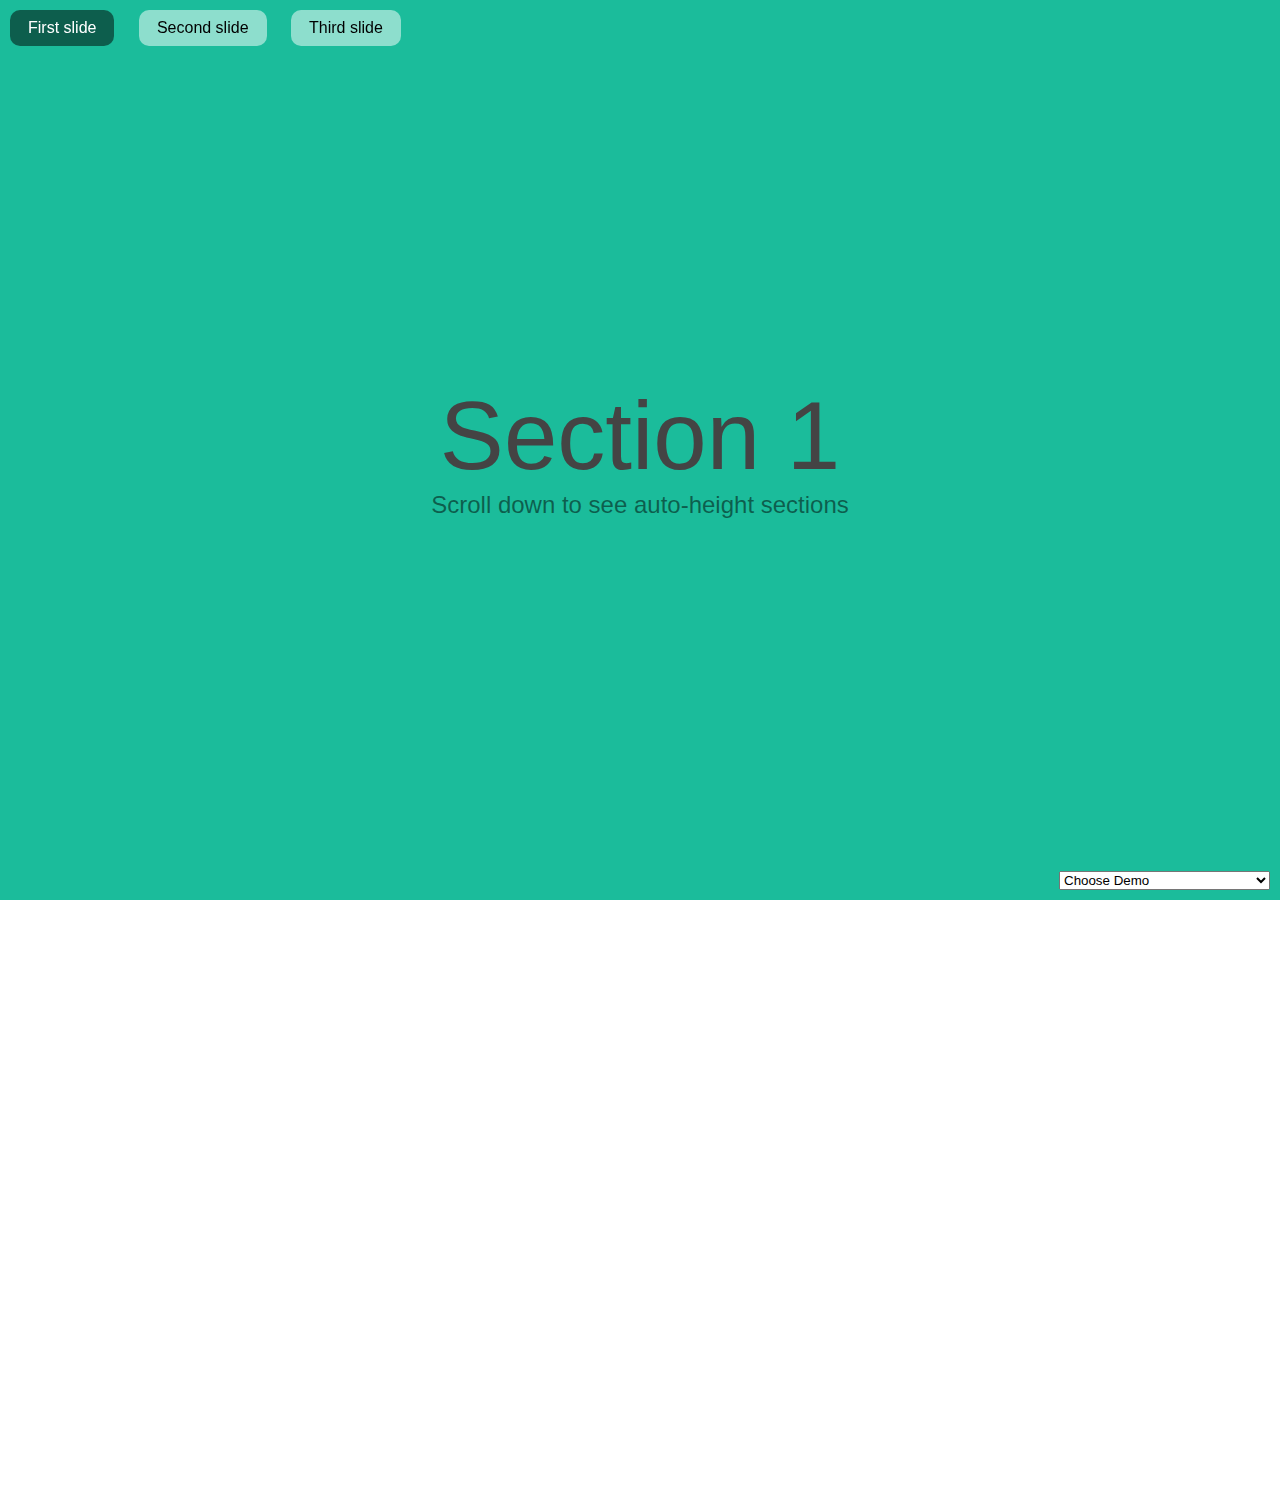
<file: assets/fullPage.js-master/examples/auto-height.html>
<!DOCTYPE html>
<html xmlns="http://www.w3.org/1999/xhtml">

<head>
    <meta http-equiv="Content-Type" content="text/html; charset=utf-8" />
    <title>Auto-height - fullPage.js</title>
    <meta name="author" content="Alvaro Trigo Lopez" />
    <meta name="description" content="fullPage auto-height example." />
    <meta name="keywords"  content="fullpage,jquery,demo,screen,fullscreen,auto-height,full-screen" />
    <meta name="Resource-type" content="Document" />


    <link rel="stylesheet" type="text/css" href="../dist/fullpage.css" />
    <link rel="stylesheet" type="text/css" href="examples.css" />

    <!--[if IE]>
        <script type="text/javascript">
             var console = { log: function() {} };
        </script>
    <![endif]-->

    <style>
      .myContent{
        height: 300px;
      }
    </style>

</head>
<body>

<select id="demosMenu">
  <option selected>Choose Demo</option>
  <option id="jquery-adapter">jQuery adapter</option>
  <option id="active-slide">Active section and slide</option>
  <option id="auto-height">Auto height</option>
  <option id="autoplay-video-and-audio">Autoplay Video and Audio</option>
  <option id="backgrounds">Background images</option>
  <option id="backgrounds-fixed">Fixed fullscreen backgrounds</option>
  <option id="background-video">Background video</option>
  <option id="callbacks-v2-compatible">Callbacks version 2</option>
  <option id="callbacks-v3">Callbacks version 3</option>
  <option id="continuous-horizontal">Continuous horizontal</option>
  <option id="continuous-vertical">Continuous vertical</option>
  <option id="parallax">Parallax</option>
  <option id="css3">CSS3</option>
  <option id="drag-and-move">Drag And Move</option>
  <option id="easing">Easing</option>
  <option id="fading-effect">Fading Effect</option>
  <option id="fixed-headers">Fixed headers</option>
  <option id="gradient-backgrounds">Gradient backgrounds</option>
  <option id="interlocked-slides">Interlocked Slides</option>
  <option id="looping">Looping</option>
  <option id="methods">Methods</option>
  <option id="navigation-vertical">Vertical navigation dots</option>
  <option id="navigation-horizontal">Horizontal navigation dots</option>
  <option id="navigation-tooltips">Navigation tooltips</option>
  <option id="no-anchor">No anchor links</option>
  <option id="normal-scroll">Normal scrolling</option>
  <option id="normalScrollElements">Normal scroll elements</option>
  <option id="offset-sections">Offset sections</option>
  <option id="one-section">One single section</option>
  <option id="reset-sliders">Reset sliders</option>
  <option id="responsive-auto-height">Responsive Auto Height</option>
  <option id="responsive-height">Responsive Height</option>
  <option id="responsive-width">Responsive Width</option>
  <option id="responsive-slides">Responsive Slides</option>
  <option id="scrollBar">Scroll bar enabled</option>
  <option id="scroll-horizontally">Scroll horizontally</option>
  <option id="scrollOverflow">Scroll inside sections and slides</option>
  <option id="scrollOverflow-reset">ScrollOverflow Reset</option>
  <option id="lazy-load">Lazy load</option>
  <option id="scrolling-speed">Scrolling speed</option>
  <option id="trigger-animations">Trigger animations</option>
  <option id="vue-fullpage">Vue-fullpage component</option>
</select>


<ul id="menu">
  <li data-menuanchor="anchor1"><a href="#anchor1">First slide</a></li>
  <li data-menuanchor="anchor2"><a href="#anchor2">Second slide</a></li>
  <li data-menuanchor="anchor3"><a href="#anchor3">Third slide</a></li>
</ul>

<div id="fullpage">
    <div class="section" id="section0">
        <div class="intro">
          <h1>Section 1</h1>
          <p>Scroll down to see auto-height sections</p>
        </div>
    </div>
    <div class="section fp-auto-height" id="section1">
        <div class="slide" id="slide1">
          <div class="myContent">
              <h1>Section 2</h1>
            </div>
        </div>
        <div class="slide" id="slide2">
            <h1>Section 2.2</h1>
        </div>
    </div>
    <div class="section fp-auto-height" id="section2">
        <div class="myContent">
          <h1>Section 3</h1>
        </div>
    </div>
</div>

<script type="text/javascript" src="../dist/fullpage.js"></script>
<script type="text/javascript" src="examples.js"></script>

<script type="text/javascript">
  var myFullpage = new fullpage('#fullpage', {
      verticalCentered: true,
      anchors: ['anchor1', 'anchor2', 'anchor3'],
      menu: '#menu',
      sectionsColor: ['#1bbc9b', '#4BBFC3', '#7BAABE']
  });
</script>
</body>
</html>
</file>
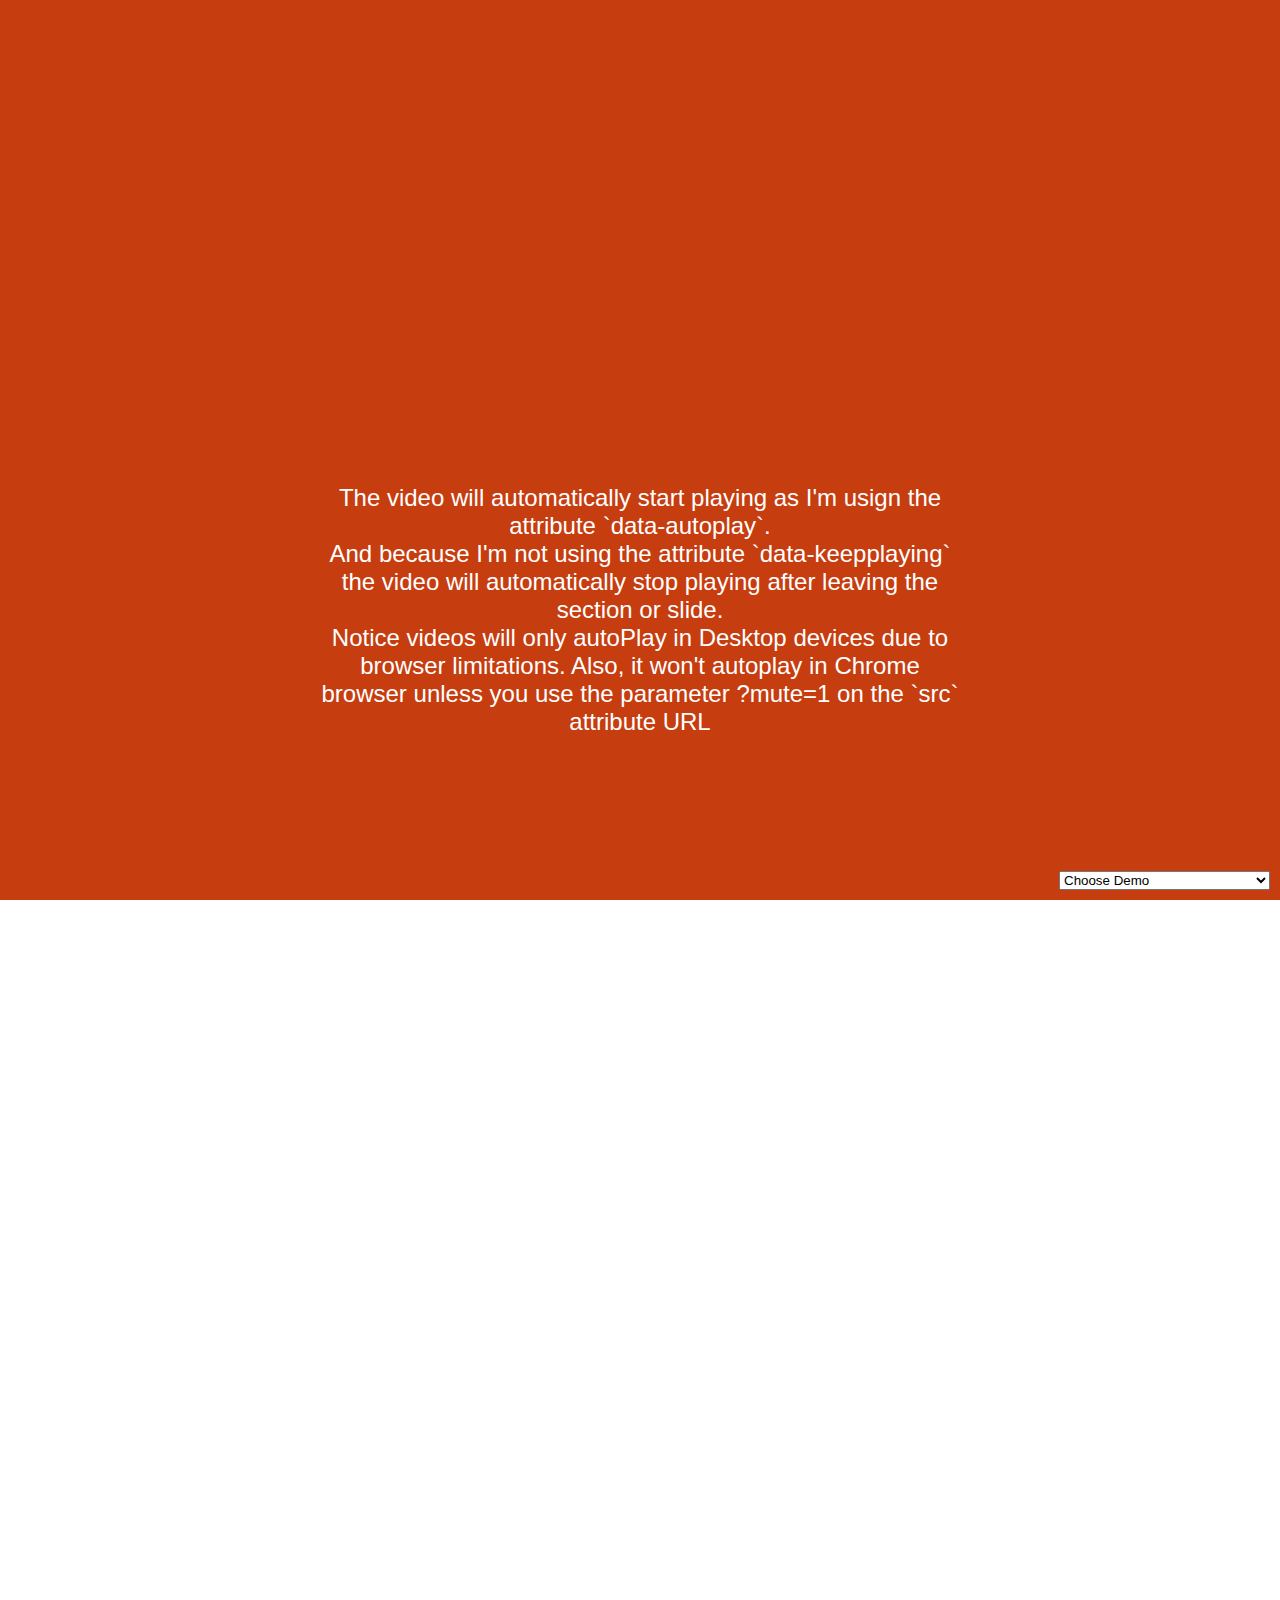
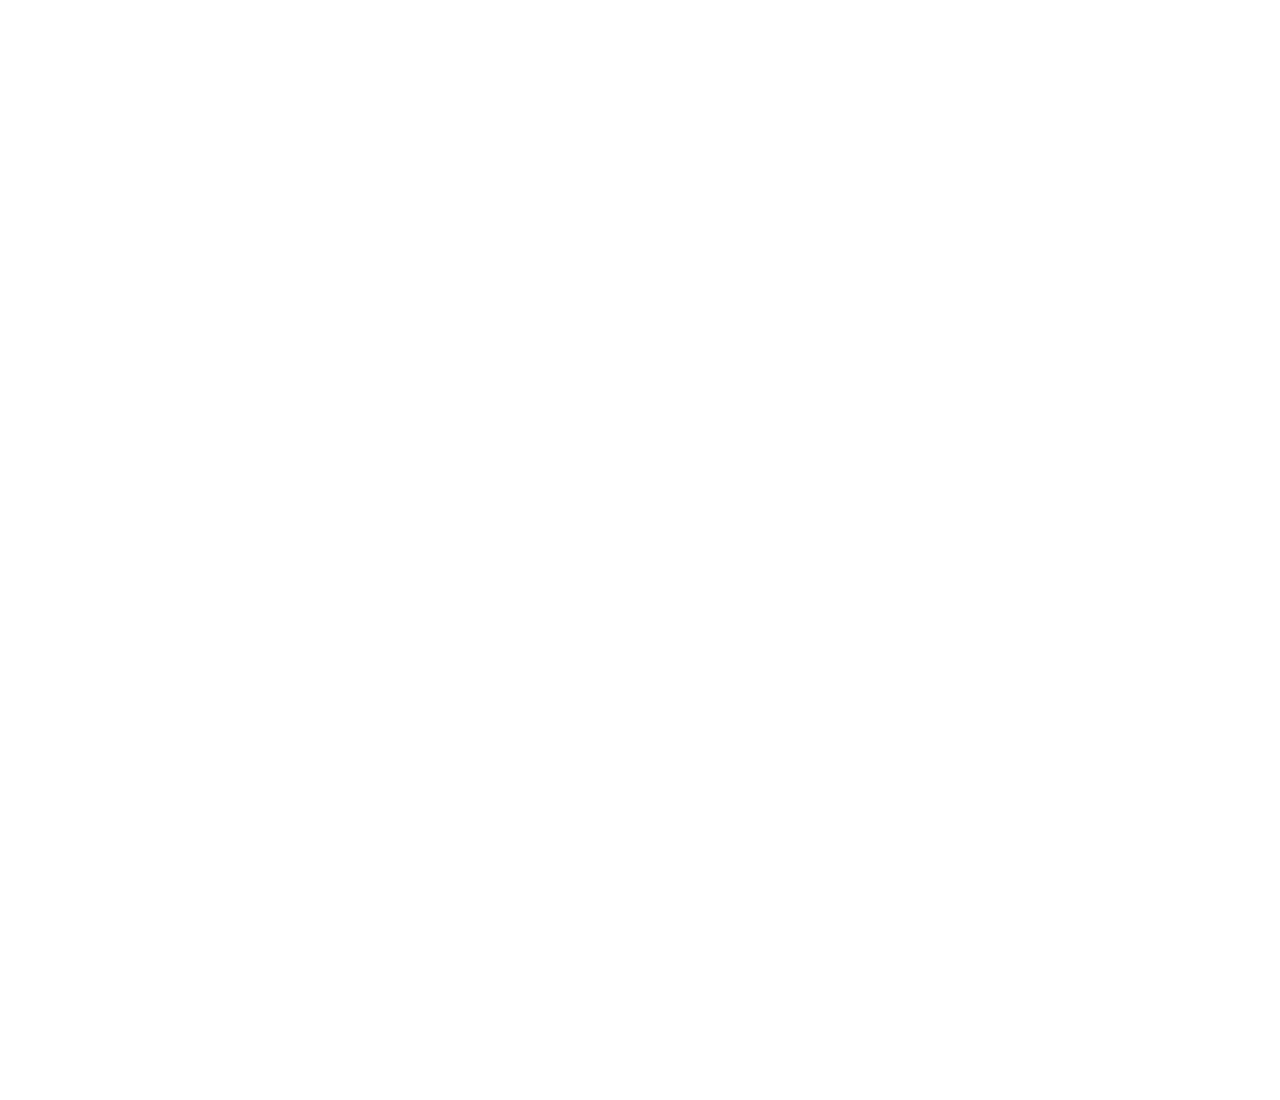
<file: assets/fullPage.js-master/examples/autoplay-video-and-audio.html>
<!DOCTYPE html>
<html xmlns="http://www.w3.org/1999/xhtml">

<head>
    <meta http-equiv="Content-Type" content="text/html; charset=utf-8" />
    <title>Autoplay / pause media - fullPage.js</title>
    <meta name="author" content="Alvaro Trigo Lopez" />
    <meta name="description" content="fullPage full-screen autoplay videos and audio." />
    <meta name="keywords"  content="fullpage,jquery,demo,autoplay,video,audio,html5,paluse" />
    <meta name="Resource-type" content="Document" />

    <link rel="stylesheet" type="text/css" href="../dist/fullpage.css" />
    <link rel="stylesheet" type="text/css" href="examples.css" />
    <style>
    .intro p{
        color: #fff;
    }
    </style>

    <!--[if IE]>
        <script type="text/javascript">
             var console = { log: function() {} };
        </script>
    <![endif]-->
</head>
<body>

<select id="demosMenu">
  <option selected>Choose Demo</option>
  <option id="jquery-adapter">jQuery adapter</option>
  <option id="active-slide">Active section and slide</option>
  <option id="auto-height">Auto height</option>
  <option id="autoplay-video-and-audio">Autoplay Video and Audio</option>
  <option id="backgrounds">Background images</option>
  <option id="backgrounds-fixed">Fixed fullscreen backgrounds</option>
  <option id="background-video">Background video</option>
  <option id="callbacks-v2-compatible">Callbacks version 2</option>
  <option id="callbacks-v3">Callbacks version 3</option>
  <option id="continuous-horizontal">Continuous horizontal</option>
  <option id="continuous-vertical">Continuous vertical</option>
  <option id="parallax">Parallax</option>
  <option id="css3">CSS3</option>
  <option id="drag-and-move">Drag And Move</option>
  <option id="easing">Easing</option>
  <option id="fading-effect">Fading Effect</option>
  <option id="fixed-headers">Fixed headers</option>
  <option id="gradient-backgrounds">Gradient backgrounds</option>
  <option id="interlocked-slides">Interlocked Slides</option>
  <option id="looping">Looping</option>
  <option id="methods">Methods</option>
  <option id="navigation-vertical">Vertical navigation dots</option>
  <option id="navigation-horizontal">Horizontal navigation dots</option>
  <option id="navigation-tooltips">Navigation tooltips</option>
  <option id="no-anchor">No anchor links</option>
  <option id="normal-scroll">Normal scrolling</option>
  <option id="normalScrollElements">Normal scroll elements</option>
  <option id="offset-sections">Offset sections</option>
  <option id="one-section">One single section</option>
  <option id="reset-sliders">Reset sliders</option>
  <option id="responsive-auto-height">Responsive Auto Height</option>
  <option id="responsive-height">Responsive Height</option>
  <option id="responsive-width">Responsive Width</option>
  <option id="responsive-slides">Responsive Slides</option>
  <option id="scrollBar">Scroll bar enabled</option>
  <option id="scroll-horizontally">Scroll horizontally</option>
  <option id="scrollOverflow">Scroll inside sections and slides</option>
  <option id="scrollOverflow-reset">ScrollOverflow Reset</option>
  <option id="lazy-load">Lazy load</option>
  <option id="scrolling-speed">Scrolling speed</option>
  <option id="trigger-animations">Trigger animations</option>
  <option id="vue-fullpage">Vue-fullpage component</option>
</select>


<div id="fullpage">
    <div class="section intro">
      <iframe width="560" height="315" src="https://www.youtube.com/embed/qiCVPpI9l3M?mute=1" frameborder="0" allowfullscreen data-autoplay></iframe>
      <p>
        The video will automatically start playing as I'm usign the attribute `data-autoplay`.
      </p>
      <p>
        And because I'm not using the attribute `data-keepplaying` the video will automatically stop playing after leaving the section or slide.
      </p>
      <p>
        Notice videos will only autoPlay in Desktop devices due to browser limitations. Also, it won't autoplay in Chrome browser unless you use the parameter ?mute=1 on the `src` attribute URL
      </p>
    </div>
    <div class="section">
        <div class="slide">
          <h1>HTML 5 videos</h1>
          <video loop muted controls="false" data-autoplay>
            <source src="http://www.w3schools.com/html/mov_bbb.mp4" type="video/mp4">
            <source src="http://www.w3schools.com/html/mov_bbb.ogg" type="video/ogg">
          </video>
        </div>
        <div class="slide intro">
          <h1>In slides!</h1>
          <iframe width="560" height="315" src="https://www.youtube.com/embed/qiCVPpI9l3M" frameborder="0" allowfullscreen data-autoplay></iframe>
        </div>
    </div>
    <div class="section">
      <h1>Audio</h1>
      <audio controls="" data-autoplay>
          <source src="imgs/horse.ogg" type="audio/ogg">
          <source src="imgs/horse.mp3" type="audio/mpeg">
          Your browser does not support the audio element.
      </audio>
    </div>
</div>

<script type="text/javascript" src="../dist/fullpage.js"></script>
<script type="text/javascript" src="examples.js"></script>

<script type="text/javascript">
    var myFullpage = new fullpage('#fullpage', {
        sectionsColor: ['#C63D0F', '#1BBC9B', '#7E8F7C'],
        anchors: ['firstPage', 'secondPage', '3rdPage']
    });
</script>

</body>
</html>
</file>
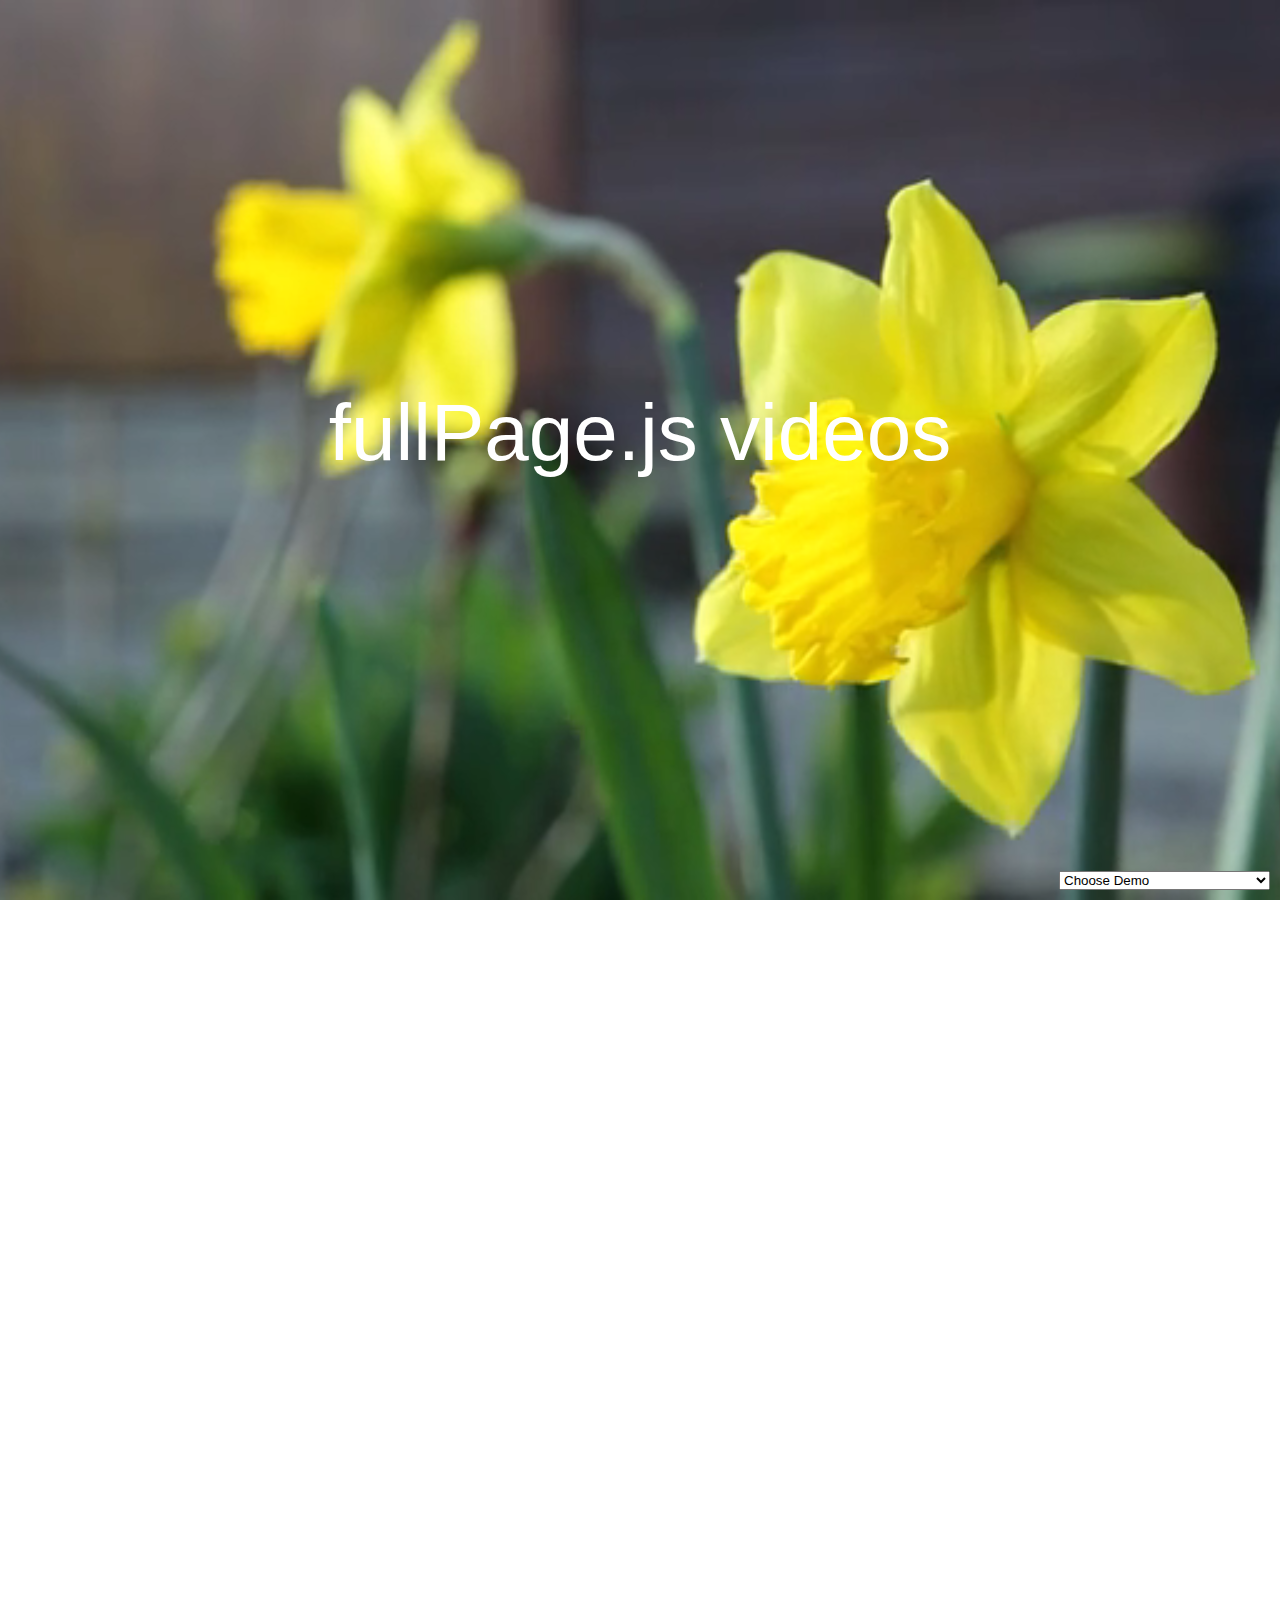
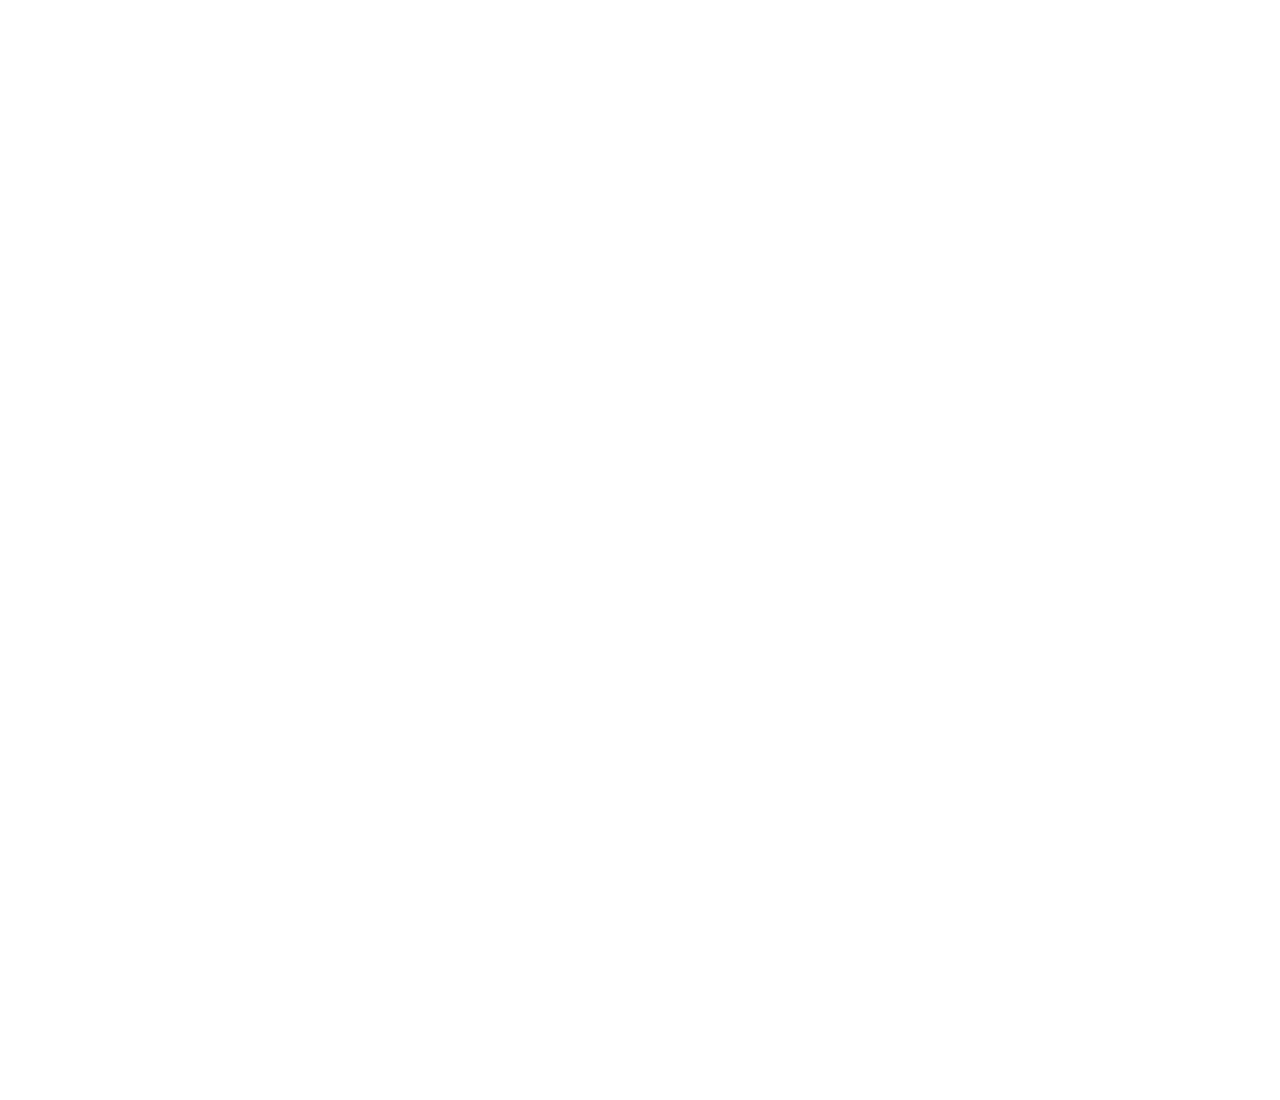
<file: assets/fullPage.js-master/examples/background-video.html>
<!DOCTYPE html>
<html xmlns="http://www.w3.org/1999/xhtml">

<head>
	<meta http-equiv="Content-Type" content="text/html; charset=utf-8" />
	<title>Background video - fullPage.js</title>
	<meta name="author" content="Alvaro Trigo Lopez" />
    <meta name="description" content="fullPage full-screen background videos." />
    <meta name="keywords"  content="fullpage,jquery,demo,screen,fullscreen,video,full-screen" />
	<meta name="Resource-type" content="Document" />


	<link rel="stylesheet" type="text/css" href="../dist/fullpage.css" />
	<link rel="stylesheet" type="text/css" href="examples.css" />
	<style>

	/* Style for our header texts
	* --------------------------------------- */
	h1{
		font-size: 5em;
		font-family: arial,helvetica;
		color: #fff;
		margin:0;
		padding:0;
	}

	/* Centered texts in each section
	* --------------------------------------- */
	.section{
		text-align:center;
		overflow: hidden;
	}

	#myVideo{
		position: absolute;
		right: 0;
		bottom: 0;
		top:0;
		width: 100%;
		height: 100%;
		background-size: 100% 100%;
 		background-color: black; /* in case the video doesn't fit the whole page*/
  		background-image: /* our video */;
  		background-position: center center;
  		background-size: contain;
   		object-fit: cover; /*cover video background */
   		z-index:3;
	}



	/* Layer with position absolute in order to have it over the video
	* --------------------------------------- */
	#section0 .layer{
		position: absolute;
		z-index: 4;
		width: 100%;
		left: 0;
		top: 43%;

		/*
		* Preventing flicker on some browsers
		* See http://stackoverflow.com/a/36671466/1081396  or issue #183
		*/
		-webkit-transform: translate3d(0,0,0);
		-ms-transform: translate3d(0,0,0);
		transform: translate3d(0,0,0);
	}

	/*solves problem with overflowing video in Mac with Chrome */
	#section0{
		overflow: hidden;
	}


	/* Bottom menu
	* --------------------------------------- */
	#infoMenu li a {
		color: #fff;
	}


	/* Hiding video controls
	* See: https://css-tricks.com/custom-controls-in-html5-video-full-screen/
	* --------------------------------------- */
	video::-webkit-media-controls {
	  display:none !important;
	}

	</style>

	<!--[if IE]>
		<script type="text/javascript">
			 var console = { log: function() {} };
		</script>
	<![endif]-->
</head>
<body>

<select id="demosMenu">
  <option selected>Choose Demo</option>
  <option id="jquery-adapter">jQuery adapter</option>
  <option id="active-slide">Active section and slide</option>
  <option id="auto-height">Auto height</option>
  <option id="autoplay-video-and-audio">Autoplay Video and Audio</option>
  <option id="backgrounds">Background images</option>
  <option id="backgrounds-fixed">Fixed fullscreen backgrounds</option>
  <option id="background-video">Background video</option>
  <option id="callbacks-v2-compatible">Callbacks version 2</option>
  <option id="callbacks-v3">Callbacks version 3</option>
  <option id="continuous-horizontal">Continuous horizontal</option>
  <option id="continuous-vertical">Continuous vertical</option>
  <option id="parallax">Parallax</option>
  <option id="css3">CSS3</option>
  <option id="drag-and-move">Drag And Move</option>
  <option id="easing">Easing</option>
  <option id="fading-effect">Fading Effect</option>
  <option id="fixed-headers">Fixed headers</option>
  <option id="gradient-backgrounds">Gradient backgrounds</option>
  <option id="interlocked-slides">Interlocked Slides</option>
  <option id="looping">Looping</option>
  <option id="methods">Methods</option>
  <option id="navigation-vertical">Vertical navigation dots</option>
  <option id="navigation-horizontal">Horizontal navigation dots</option>
  <option id="navigation-tooltips">Navigation tooltips</option>
  <option id="no-anchor">No anchor links</option>
  <option id="normal-scroll">Normal scrolling</option>
  <option id="normalScrollElements">Normal scroll elements</option>
  <option id="offset-sections">Offset sections</option>
  <option id="one-section">One single section</option>
  <option id="reset-sliders">Reset sliders</option>
  <option id="responsive-auto-height">Responsive Auto Height</option>
  <option id="responsive-height">Responsive Height</option>
  <option id="responsive-width">Responsive Width</option>
  <option id="responsive-slides">Responsive Slides</option>
  <option id="scrollBar">Scroll bar enabled</option>
  <option id="scroll-horizontally">Scroll horizontally</option>
  <option id="scrollOverflow">Scroll inside sections and slides</option>
  <option id="scrollOverflow-reset">ScrollOverflow Reset</option>
  <option id="lazy-load">Lazy load</option>
  <option id="scrolling-speed">Scrolling speed</option>
  <option id="trigger-animations">Trigger animations</option>
  <option id="vue-fullpage">Vue-fullpage component</option>
</select>

<div id="fullpage">
	<div class="section " id="section0">
		<video id="myVideo" loop muted data-autoplay>
			<source src="imgs/flowers.mp4" type="video/mp4">
			<source src="imgs/flowers.webm" type="video/webm">
		</video>
		<div class="layer">
			<h1>fullPage.js videos</h1>
		</div>
	</div>
	<div class="section" id="section1">
	    <div class="slide" id="slide1"><h1>Slide Backgrounds</h1></div>
	    <div class="slide" id="slide2"><h1>Totally customizable</h1></div>
	</div>
	<div class="section" id="section2"><h1>Lovely images <br />for a lovely page</h1></div>
</div>

<script type="text/javascript" src="../dist/fullpage.js"></script>
<script type="text/javascript" src="examples.js"></script>

<script type="text/javascript">
    var myFullpage = new fullpage('#fullpage', {
        verticalCentered: true,
        sectionsColor: ['#1bbc9b', '#4BBFC3', '#7BAABE']
    });
</script>

</body>
</html>
</file>
<file: assets/css/style.css>
/*
Theme Name: Concreed Capital
Author: Aceall
Author URI: www.concreed-cap.com
Description: The official theme of Concreed Capital
Version: 1.0
*/

@charset "utf-8";
/* CSS Document */
.box {
	height: 390px;
}
* {
	margin: 0;
	padding: 0;
}
*, *:before, *:after {
	box-sizing:border-box;
}
.clearfix:before, .clearfix:after {
	display: table;
	content: " ";
}
.clearfix:after {
	clear: both;
}
a, a:hover {
	text-decoration: none;
}
ul, ol, li {
	list-style: none;
	margin: 0;
	padding: 0;
}
img {
	border: none;
}
body {
	background: #fff;
	overflow-x: hidden;
	font-family: 'RobotoReg';
	margin: 0;
	padding: 0;
	text-rendering: optimizeLegibility;
	-webkit-font-smoothing: antialiased;
	-moz-osx-font-smoothing: grayscale;
}
html {
	overflow-y: scroll;
	overflow: -moz-scrollbars-vertical;
	-webkit-tap-highlight-color: transparent;
	-webkit-text-size-adjust: 100%;
	-ms-text-size-adjust: 100%;
	scroll-behavior: smooth;
}
#main_wrapper {
	width: auto;
	height: auto;
	position: relative;
}
:root {
	--primary-brand: #1e2a59;
	--sec-brand: #00b699;
	--bnr-dark: #606a74;
	--dark-grey: #5a5b5c;
	--grey-bg: #eaeaea;
	--text-grey: #7b7b7b;


	--brand-yellow: #2e2e2e;
	--brand-dark: #121212;
	--brand-blue: #757576;
	--bg-black: #121212;
	--bg-grey: #d6d6d6;
	
	--light-text: #949494;
	--bg-pink: #f1e9e3;
	--white: #ffffff;
	--dark-text: #525554;
	--grey-light: #e0e0e0;
	--black: #000;
}
.section {
	width: 100%;
	height: auto;
	padding: 60px 10%;
	position: relative;
}
.section.ext {
	padding: 12vh 10%;
}
.no-pad {
	padding: 0;
}
.inner-wrap {
	width: 100%;
	height: auto;
	display: block;
	position: relative;
}
.section.no-lft-rght-pad {
	padding-left: 0;
	padding-right: 0;
}
.mid-sec {
	width: 70%;
	margin: 0 auto;
}
.center {
	text-align: center;
}
.pt-60 {
	width: 60%;
	margin: 0 auto;
}
.light-sec {
	background-color: #f4f4f4;
}
.grey-sec {
	background-color: var(--grey-bg);
}
.blue-sec {
	background-color: var(--primary-brand);
}
.clr-sec {
	background-color: var(--bnr-dark);
}

@keyframes backgroundAnimation {
	from   { background-size: 100%; }
	to { background-size: 120%; }
}
@keyframes yTransAnimation {
	from   { opacity: 0; transform: translateY(-100px); clip-path: polygon(0 0, 100% 0, 100% 0, 0 0); }
	to { opacity: 1; transform: translateY(0); clip-path: polygon(0% 0%, 100% 0%, 100% 100%, 0% 100%); }
}
@keyframes xAnimation {
	from   { opacity: 0; clip-path: polygon(0 0, 0 0, 0 100%, 0 100%); }
	to { opacity: 1; clip-path: polygon(0% 0%, 100% 0%, 100% 100%, 0% 100%); }
}
@keyframes widthAnimation {
	from   { opacity: 0; width: 0; }
	to { opacity: 1; width: 50%; }
}
@keyframes scrollAnimation {
	from   { transform: translateY(0); }
	to { transform: translateY(40vh); }
}

/* HEADER */
.header {
	width: 100%;
	height: auto;
	display: block;
	padding: 0 10%;
	position: absolute;
	background-color: transparent;
	z-index: 999;
	left: 0;
	top: 0;
}
.header:before {
	content: '';
	width: 100%;
	height: 0;
	position: absolute;
	box-shadow: 0px 1px 1px rgb(0, 0, 0, 0.1);
	background-color: var(--white);
	transition: all 0.4s ease-out;
	left: 0;
	top: 0;
}
.header.sm:before {
	height: 100%;
}
.header .hdr {
	width: 100%;
	height: 90px;
	position: relative;
	display: flex;
	align-items: center;
	justify-content: flex-start;
}
.header .hdr .brandname {
	width: auto;
	height: 6vh;
}
.header .hdr .brandname a {
	width: auto;
	height: 100%;
}
.header .hdr .brandname a img {
	width: auto;
	height: 100%;
}
.header.wht .hdr .brandname a img.wht {
	display: none;
}
.header.wht .hdr .brandname.wht a img.clr {
	display: none;
}
.header.dark .hdr .brandname a img.clr {
	display: none;
}
.header.wht .hdr .brandname.wht a img.wht {
	display: block;
}
.header .hdr .mini-menu {
	display: flex;
	align-items: center;
	margin-left: auto;
	gap: 120px;
}
.header .hdr .mini-menu ul {
	display: flex;
	gap: 45px;
}
.header .hdr .mini-menu ul li a {
	font-size: 14px;
	font-family: 'Archia';
	color: var(--white);
	letter-spacing: 0.4px;
	transition: all 0.4s ease-out;
	text-transform: capitalize;
	position: relative;
}
.header.wht .hdr .mini-menu ul li a {
	color: var(--dark-grey);
}
.header.wht .hdr .mini-menu.wht ul li a {
	color: var(--white);
}
.header .hdr .mini-menu ul li a:hover {
	color: var(--sec-brand);
}
.header .hdr .mini-menu ul li a:after {
	content: '';
	width: 0;
	height: 1px;
	position: absolute;
	transition: all 0.4s ease-out;
	background-color: var(--sec-brand);
	bottom: -1vh;
	left: 0;
}
.header .hdr .mini-menu ul li a:hover:after {
	width: 100%;
}
.header .hdr .mini-menu .menu-icon:hover {
	cursor: pointer;
	color: var(--sec-brand);
}

/* MENU BURGER */
.menu-icon {
	display: flex;
	align-items: center;
	transition: all 0.4s ease-out;
	gap: 12px;
}
.menu-icon.in-view {
	gap: 15px;
}
.menu-icon .text {
	width: 40px;
	font-size: 14px;
	font-family: 'AGM';
	position: relative;
	color: var(--white);
	letter-spacing: 0.4px;
	transition: all 0.4s ease;
	text-transform: uppercase;
}
.header.wht .menu-icon .text {
	color: var(--dark-grey);
}
.header.wht .menu-icon.wht .text {
	color: var(--white);
}
.menu-icon:hover .text {
	color: var(--sec-brand);
}
/*
.menu-icon .text:after {
	content: '';
	position: absolute;
	width: 35px;
	height: 35px;
	border-radius: 50%;
	border-right: 1px solid #f9f9f9;
	border-bottom: 1px solid #f9f9f9;
	transform: translateY(-50%) rotate(-50deg);
	right: -15px;
	top: 50%;
	z-index: -1;
}
*/
.menu-icon .menu-burger {
	width: 24px;
	height: 24px;
	position: relative;
	display: flex;
	justify-content: flex-end;
	transition: all 0.4s ease;
	align-items: center;
}
.menu-icon .menu-burger .burger {
	width: 24px;
	height: 3px;
	transition: all 0.4s ease;
	background-color: var(--white);
	border-radius: 4px;
}
.header.wht .menu-icon .menu-burger .burger {
	background-color: var(--dark-grey);
}
.header.wht .menu-icon.wht .menu-burger .burger {
	background-color: var(--white);
}
.menu-icon .menu-burger .burger::before,
.menu-icon .menu-burger .burger::after {
	content: '';
	width: 24px;
	height: 3px;
	position: absolute;
	transition: all 0.4s ease;
	background-color: var(--white);
	border-radius: 4px;
}
.header.wht .menu-icon .menu-burger .burger::before,
.header.wht .menu-icon .menu-burger .burger::after {
	background-color: var(--dark-grey);
}
.header.wht .menu-icon.wht .menu-burger .burger::before,
.header.wht .menu-icon.wht .menu-burger .burger::after {
	background-color: var(--white);
}
.menu-icon:hover .menu-burger .burger,
.menu-icon:hover .menu-burger .burger::before,
.menu-icon:hover .menu-burger .burger::after {
	background-color: var(--sec-brand);
}
.menu-icon .menu-burger .burger::before {
	transform: translateY(-7px);
}
.menu-icon .menu-burger .burger::after {
	transform: translateY(7px);
}
.menu-icon .menu-burger.open .burger {
	transform: translateX(-15px);
	background: transparent;
}
.header.wht .menu-icon.wht .menu-burger.open .burger {
	background: transparent;
}
.menu-icon .menu-burger.open .burger::before {
	transform: rotate(45deg) translate(10px, -10px);
}
.menu-icon .menu-burger.open .burger::after {
	transform: rotate(-45deg) translate(10px, 10px);
}

/* MENU */

.menu {
	width: 100vw;
	height: 100vh;
	display: none;
	position: absolute;
	background-color: var(--primary-brand);
	z-index: -2;
	left: 0;
	top: 0;
}
.menu.open {
	display: block;
}
.menu .nav {
	width: 80%;
	position: absolute;
	transform: translateY(-55%);
	left: 10%;
	top: 47%;
}
.menu .nav ul {
	display: flex;
	justify-content: flex-start;
	gap: 75px;
}
.menu .nav ul li a {
	font-size: 2.4rem;
	font-family: 'AGR';
	position: relative;
	text-transform: capitalize;
	transition: all 0.4s ease;
	color: rgba(255, 255, 255, 0.8);
}
.menu .nav.in-view ul li a:hover {
	color: var(--sec-brand);
}

.menu .nav.in-view ul li a {
	animation: xAnimation 1s ease-out;
}

/*
.menu .nav.in-view ul li a:nth-child(1) {
	transition-delay: 0.4s;
}
.menu .nav.in-view ul li a:nth-child(2) {
	transition-delay: 0.6s;
}
.menu .nav.in-view ul li a:nth-child(3) {
	transition-delay: 0.8s;
}
.menu .nav.in-view ul li a:nth-child(4) {
	transition-delay: 1s;
}
.menu .nav.in-view ul li a:nth-child(5) {
	transition-delay: 1.2s;
}
.menu .nav.in-view ul li a:nth-child(6) {
	transition-delay: 1.4s;
}
*/


.menu .nav ul li a:after {
	content: '';
	width: 0;
	height: 1px;
	background-color: var(--sec-brand);
	transition: all 1s ease;
	position: absolute;
	left: 0;
	bottom: -1vh;
}
.menu .nav ul li a:hover:after {
	width: 100%;
}
.menu .menu-ft {
	width: 80%;
	font-size: 12px;
	font-family: 'AGL';
	display: flex;
	letter-spacing: 0.4px;
	color: rgba(255, 255, 255, 0.9);
	justify-content: flex-start;
	position: absolute;
	left: 10%;
	bottom: 8%;
	gap: 55px;
}
.menu .menu-ft.in-view .copyright,
.menu .menu-ft.in-view .email,
.menu .menu-ft.in-view .phone,
.menu .menu-ft.in-view .social {
	transition: all 0.4s ease-out;
	animation: xAnimation 1s ease-out;
}
.menu .menu-ft .email {
	margin-left: auto;
}
.menu .menu-ft .email a,
.menu .menu-ft .phone a  {
	position: relative;
	color: var(--white);
	transition: all 0.4s ease-out;
}
.menu .menu-ft .email a:hover,
.menu .menu-ft .phone a:hover {
	color: var(--sec-brand);
}
.menu .menu-ft .email a:after,
.menu .menu-ft .phone a:after {
	content: '';
	width: 0;
	height: 1px;
	background-color: var(--white);
	transition: all 0.4s ease;
	position: absolute;
	left: 0;
	bottom: -0.5vh;
}
.menu .menu-ft .email a:after:hover,
.menu .menu-ft .phone a:after:hover {
	width: 100%;
}
.menu .menu-ft a i {
	margin-right: 7px;
}
.menu .menu-ft .social a {
	font-size: 13px;
	color: var(--white);
	margin-left: 10px;
}

/*FULL PAGE ANIMATION CONTENT*/

#fullpage .section {
	width: 100%;
	height: 100vh;
	position: relative;
	background-repeat: no-repeat;
	background-position: center;
	animation: backgroundAnimation 9s linear infinite alternate;
	padding: 0;
}
#fullpage .section .overlay {
	width: 100%;
	height: 100%;
	background-color: rgba(0, 0, 0, 0.7);
	position: absolute;
	left: 0;
	top: 0;
}
#fullpage .section .caption {
	width: 70%;
	height: auto;
	position: absolute;
	top: 35vh;
	left: 20%;
}
#fullpage .section .caption:before,
#fullpage .section .caption:after {
	content: '';
	width: 1px;
	position: absolute;
	top: -8vh;
	left: -12.5%;
}
#fullpage .section .caption:before {
	height: 50vh;
	background-color: rgba(255, 255, 255, 0.2);
}
#fullpage .section .caption:after {
	height: 10vh;
	animation: scrollAnimation 3s linear infinite alternate;
	background-color: rgba(255, 255, 255, 1);
}
#fullpage .section .overlay:after {
	content: 'scroll';
	font-size: 10px;
	font-family: 'AGT';
	color: var(--white);
	letter-spacing: 1px;
	text-transform: uppercase;
	transform: rotate(270deg);
	position: absolute;
	top: 87vh;
	left: 10%;
}
#fullpage .section .caption .major {
	width: 70%;
	font-size: 2rem;
	font-family: 'AGT';
	color: var(--white);
	letter-spacing: 0.1px;
	line-height: 1.3;
}
#fullpage .section .caption.in-view .major {
	animation: yTransAnimation 2s ease-out;
}
#fullpage .section .caption .minor {
	width: 45%;
	font-size: 0.85rem;
	font-family: 'Archia';
	color: var(--white);
	letter-spacing: 0.6px;
	position: absolute;
	line-height: 1.6;
	top: 40vh ;
	right: 0;
}
#fullpage .section .caption.in-view .minor {
	animation: xAnimation 2s ease-out;
}
#fullpage .section .caption .minor:before {
	content: '';
	width: 50%;
	height: 1px;
	position: absolute;
	transition: all 0.4s ease;
	background-color: rgba(255, 255, 255, 0.4);
	top: -3.5vh;
	left: 0;
}
#fullpage .section .caption.in-view .minor:before {
	animation: widthAnimation 2s ease-out 2s;
}


/* ABOUT US PAGE */

.content.sub-pages {
	position: relative;
}
.content.sub-pages .pg-bkg {
	height: 100vh;
	position: fixed;
	background-position: top left;
	background-repeat: no-repeat;
	background-size: 100% 100%;
	z-index: -1;
	bottom: 0;
	right: 0;
	left: 0;
	top: 0;
}
.content.sub-pages .pg-bkg::before {
	content: '';
	width: 1px;
	height: 100vh;
	position: fixed;
	background-color: var(--grey-bg);
	bottom: 0;
	left: 30%;
	top: 0;
}
.content.sub-pages.dark .pg-bkg::before {
	content: '';
	width: 1px;
	height: 100vh;
	position: fixed;
	background-color: rgba(255, 255, 255, 0.2);
	bottom: 0;
	left: 30%;
	top: 0;
}
.pg-hld {
	padding: 30vh 10% 15vh;
}
.pg-hld .pg-title {
	font-size: 3rem;
	font-family: 'AGR';
	padding-left: 5%;
}
.pg-hld.dark .pg-title {
	color: rgba(255, 255, 255, 0.8);
}
.pg-hld .r-align {
	margin-top: 7vh;
	padding: 0 3% 0 35%;
}
.pg-hld .major-cap {
	font-size: 2rem;
	font-family: 'AGT';
	color: rgba(0, 0, 0, 0.7);
}
.pg-hld.dark .major-cap {
	color: rgba(255, 255, 255, 0.8);
}
.pg-hld .sec-det {
	margin-top: 4vh;
}
.pg-hld .sec-det p {
	line-height: 1.7;
	font-size: 0.80rem;
	font-family: 'Archia';
	letter-spacing: 0.3px;
	color: var(--text-grey);
}
.pg-hld.dark .sec-det p {
	color: rgba(255, 255, 255, 0.6);
}
.pg-hld .sec-det p:nth-child(n+2) {
	margin-top: 2vh;
}

/* STATEMENTS */

.stmt-wrap {
	margin: 7vh 0;
}
.stmt-wrap .stmt-hld:nth-child(n+2) {
	margin-top: 6vh;
}
.stmt-wrap .stmt-hld .title {
	font-size: 1.2rem;
	font-family: 'AGR';
	letter-spacing: 0.3px;
	color: rgba(0, 0, 0, 0.7);
}
.stmt-wrap .stmt-hld .title {
	color: var(--sec-brand);
}
.stmt-wrap .stmt-hld .details {
	line-height: 1.7;
	font-size: 0.80rem;
	font-family: 'Archia';
	letter-spacing: 0.3px;
	color: var(--text-grey);
	margin-top: 1vh;
}
.stmt-wrap .stmt-hld ul {
	display: flex;
	justify-content: flex-start;
	position: relative;
	margin-top: 1.5vh;
	gap: 40px;
}
.stmt-wrap .stmt-hld ul li {
	position: relative;
	font-size: 0.80rem;
	font-family: 'Archia';
	letter-spacing: 0.3px;
	color: var(--text-grey);
	text-transform: uppercase;
	margin-top: 1vh;
}
.stmt-wrap .stmt-hld ul li:nth-child(n+2):before {
	content: '';
	width: 7px;
	height: 7px;
	position: absolute;
	background-color: var(--text-grey);
	transform: translateY(-50%);
	border-radius: 50%;
	left: -22px;
	top: 50%;
}

/* NICHE CARDS */
.niche-wrap {
	margin: 4vh 0 10vh;
	display: flex;
	justify-content: flex-start;
}
.niche-wrap .niche-hld {
	width: 32%;
	height: auto;
	padding: 4vh 4%;
	background-color: var(--white);
	box-shadow: 0 8px 16px 0 rgba(84, 103, 99, 0.2);
}
.niche-wrap .niche-hld:nth-child(n+2) {
	margin-left: auto;
}
.niche-wrap .niche-hld i {
	font-size: 20px;
	color: var(--text-grey);
}
.niche-wrap .niche-hld .det {
	margin-top: 6vh;
}
.niche-wrap .niche-hld .det .title {
	font-size: 0.9rem;
	font-family: 'AGR';
	letter-spacing: 0.3px;
	text-transform: capitalize;
}
.niche-wrap .niche-hld .det .text {
	font-size: 0.7rem;
	font-family: 'Archia';
	letter-spacing: 0.3px;
	color: var(--text-grey);
	line-height: 1.5;
	margin-top: 1vh;
}

/* FOOTER */

.ft-wrap {
	height: 45vh;
	display: flex;
	position: relative;
	background-color: var(--primary-brand);
	/*
	background-position: top right;
	background-repeat: no-repeat;
	background-size: contain;
	*/
}
.ft-wrap .ft-img {
	width: auto;
	position: absolute;
	bottom: 0;
	left: 15%;
}
.ft-wrap .ft-img img {
	width: auto;
	height: 55vh;
}
.ft-wrap .quote {
	width: 40%;
	position: absolute;
	transform: translateY(-50%);
	top: 50%;
	left: 45%;
}
.ft-wrap .quote .quote-text {
	font-size: 1rem;
	font-family: 'Archia';
	letter-spacing: 0.2px;
	color: var(--white);
	line-height: 1.6;
}
.ft-wrap .quote .quote-author {
	margin-top: 4vh;
}
.ft-wrap .quote .quote-author .name {
	font-size: 0.92rem;
	font-family: 'Archia';
	letter-spacing: 0.2px;
	color: var(--sec-brand);
	line-height: 1.6;
}
.ft-wrap .quote .quote-author .position {
	font-size: 0.7rem;
	font-family: 'Archia';
	letter-spacing: 0.2px;
	color: var(--bg-grey);
	line-height: 1.6;
}

/* SERVICES PAGE */

.srv-wrap {
	width: 95%;
	display: flex;
	margin: 7vh 0 2vh;
	flex-wrap: wrap;
}
.srv-wrap .srv-hld {
	width: 46%;
	height: auto;
	padding: 5vh 5%;
	position: relative;
	background-size: cover;
	background-repeat: no-repeat;
	background-position: top center;
	box-shadow: 0 8px 16px 0 rgba(84, 103, 99, 0.2);
}
.srv-wrap .srv-hld:nth-child(2n) {
	margin-left: auto;
}
.srv-wrap .srv-hld:nth-child(n+3) {
	margin-top: 6vh;
}
.srv-wrap .srv-hld .overlay {
	transition: all 0.5s ease;
	background-image: radial-gradient(at top left, transparent 20%, #fff 85%), linear-gradient(180deg, rgba(255, 255, 255, 0) 0%, rgba(255, 255, 255, 1) 70%);
	position: absolute;
	bottom: 0;
	right: 0;
	left: 0;
	top: 0;
}
.srv-wrap .srv-hld .srv-det {
	position: relative;
	z-index: 3;
}
.srv-wrap .srv-hld .srv-det .srv-no {
	font-size: 1.3rem;
	font-family: 'AGR';
	letter-spacing: 0.2px;
	color: rgba(0, 0, 0, 0.6);
}
.srv-wrap .srv-hld .srv-det .srv-title {
	font-size: 1.3rem;
	font-family: 'AGR';
	font-weight: 600;
	letter-spacing: 0.2px;
	margin-top: 30vh;
}
.srv-wrap .srv-hld .srv-det .srv-text {
	font-size: 0.8rem;
	font-family: 'Archia';
	letter-spacing: 0.2px;
	line-height: 1.5;
	margin: 1.5vh 0 4.5vh;
	color: var(--text-grey);
}
.cta {
	width: auto;
}
.cta a {
	width: auto;
	font-size: 0.7rem;
	display: inline-block;
	font-family: 'Archia';
	padding: 1vh 20px;
	border-radius: 30px;
	text-transform: uppercase;
	border: 1px solid #eaeaea;
	background-color: var(--sec-brand);
	color: var(--white);
}

/* CONTACT PAGES */

#map {
	width: 100%;
	height: 50vh;
	margin-top: 5vh;
}
.cont-wrap {
	color: rgba(255, 255, 255, 0.8);
	justify-content: flex-start;
	display: flex;
	margin: 8vh 0;
}
.cont-wrap .cont-hld:nth-child(n+2) {
	margin-left: auto;
}
.cont-wrap .cont-hld .cont-hd {
	font-size: 0.95rem;
	font-family: 'Archia';
	letter-spacing: 0.2px;
	margin-bottom: 1vh;
}
.cont-wrap .cont-hld p,
.cont-wrap .cont-hld p a {
	font-size: 0.85rem;
	font-family: 'Archia';
	letter-spacing: 0.4px;
	line-height: 1.6;
	color: rgba(255, 255, 255, 0.8);
}

/* BLOG PAGE */

.blog-wrap {
	width: 95%;
	display: flex;
	margin: 7vh 0 2vh;
	flex-wrap: wrap;
}
.blog-wrap .blog-hld {
	width: 46%;
	height: auto;
	padding: 5vh 5%;
	position: relative;
	background-size: cover;
	background-repeat: no-repeat;
	background-position: top center;
	box-shadow: 0 8px 16px 0 rgba(84, 103, 99, 0.2);
}
.blog-wrap .blog-hld:nth-child(2n) {
	margin-left: auto;
}
.blog-wrap .blog-hld:nth-child(n+3) {
	margin-top: 6vh;
}
.blog-wrap .blog-hld .overlay {
	transition: all 0.5s ease;
	background-image: radial-gradient(at top left, transparent 20%, #fff 85%), linear-gradient(180deg, rgba(255, 255, 255, 0) 0%, rgba(255, 255, 255, 1) 70%);
	position: absolute;
	bottom: 0;
	right: 0;
	left: 0;
	top: 0;
}
.blog-wrap .blog-hld .blog-det {
	position: relative;
	z-index: 3;
}
.blog-wrap .blog-hld .blog-det .blog-date {
	font-size: 0.85rem;
	font-family: 'Archia';
	letter-spacing: 0.2px;
	color: rgba(0, 0, 0, 0.6);
}
.blog-wrap .blog-hld .blog-det .blog-title {
	font-size: 1rem;
	font-weight: 600;
	font-family: 'AGR';
	letter-spacing: 0.4px;
	margin: 30vh 0 0;
}

.blog-wrap .blog-hld .blog-det .blog-text {
	font-size: 0.8rem;
	font-family: 'Archia';
	letter-spacing: 0.2px;
	line-height: 1.5;
	margin: 1.5vh 0 4.5vh;
	color: var(--text-grey);
}


/* TEAM PAGE */

.team-wrap {
	width: 100%;
	display: flex;
	margin: 7vh 0 2vh;
	flex-wrap: wrap;
}
.team-wrap .team-hld {
	width: 47.5%;
	height: 70vh;
	padding: 5vh 5%;
	position: relative;
	background-size: cover;
	background-repeat: no-repeat;
	background-position: top;
}
.team-wrap .team-hld:nth-child(2n) {
	margin-left: auto;
}
.team-wrap .team-hld:nth-child(n+3) {
	margin-top: 6vh;
}

.team-wrap .team-hld .overlay {
	transition: all 0.5s ease;
	background-color: rgba(0, 0, 0, 0.2);
	/*
	background-image: radial-gradient(at top left, transparent 20%, #fff 85%), linear-gradient(180deg, rgba(0, 0, 0, 0) 0%, rgba(0, 0, 0, 0.6) 85%);
	*/
	position: absolute;
	bottom: 0;
	right: 0;
	left: 0;
	top: 0;
}
.team-wrap .team-hld .team-det {
	width: 76%;
	position: absolute;
	bottom: 2vh;
	left: 12%;
	z-index: 3;
}
.team-wrap .team-hld .team-det .name {
	font-size: 1.2rem;
	font-weight: 600;
	font-family: 'Archia';
	letter-spacing: 0.5px;
	color: rgba(255, 255, 255, 0.8);
	margin: 30vh 0 0;
}

.team-wrap .team-hld .team-det .position {
	font-size: 0.8rem;
	font-family: 'Archia';
	letter-spacing: 0.2px;
	line-height: 1.5;
	margin: 1.5vh 0 4.5vh;
	color: rgba(255, 255, 255, 0.6);
}
</file>
<file: assets/css/fonts.css>
@charset "utf-8";
/* CSS Document */

@font-face {
	font-family: 'AGT';
	src: url('../fonts/AtlasGrotesk-Thin.otf');
	src: url(//:) format('no404'), url('../fonts/AtlasGrotesk-Thin.otf') format('opentype');
	font-weight: normal;
	font-style: normal;
}
@font-face {
	font-family: 'AGL';
	src: url('../fonts/AtlasGrotesk-Light.otf');
	src: url(//:) format('no404'), url('../fonts/AtlasGrotesk-Light.otf') format('opentype');
	font-weight: normal;
	font-style: normal;
}
@font-face {
	font-family: 'AGR';
	src: url('../fonts/AtlasGrotesk-Regular.otf');
	src: url(//:) format('no404'), url('../fonts/AtlasGrotesk-Regular.otf') format('opentype');
	font-weight: normal;
	font-style: normal;
}
@font-face {
	font-family: 'AGM';
	src: url('../fonts/AtlasGrotesk-Medium.otf');
	src: url(//:) format('no404'), url('../fonts/AtlasGrotesk-Medium.otf') format('opentype');
	font-weight: normal;
	font-style: normal;
}
@font-face {
	font-family: 'AGB';
	src: url('../fonts/AtlasGrotesk-Black.otf');
	src: url(//:) format('no404'), url('../fonts/AtlasGrotesk-Black.otf') format('opentype');
	font-weight: normal;
	font-style: normal;
}

@font-face {
	font-family: 'Archia';
	src: url('../fonts/archia-regular.ttf');
	src: url(//:) format('no404'), url('../fonts/archia-regular.ttf') format('truetype');
	font-weight: normal;
	font-style: normal;
}
</file>
<file: assets/fullPage.js-master/dist/fullpage.css>
/*!
 * fullPage 3.1.2
 * https://github.com/alvarotrigo/fullPage.js
 *
 * @license GPLv3 for open source use only
 * or Fullpage Commercial License for commercial use
 * http://alvarotrigo.com/fullPage/pricing/
 *
 * Copyright (C) 2018 http://alvarotrigo.com/fullPage - A project by Alvaro Trigo
 */
html.fp-enabled,
.fp-enabled body {
    margin: 0;
    padding: 0;
    overflow:hidden;

    /*Avoid flicker on slides transitions for mobile phones #336 */
    -webkit-tap-highlight-color: rgba(0,0,0,0);
}
.fp-section {
    position: relative;
    -webkit-box-sizing: border-box; /* Safari<=5 Android<=3 */
    -moz-box-sizing: border-box; /* <=28 */
    box-sizing: border-box;
}
.fp-slide {
    float: left;
}
.fp-slide, .fp-slidesContainer {
    height: 100%;
    display: block;
}
.fp-slides {
    z-index:1;
    height: 100%;
    overflow: hidden;
    position: relative;
    -webkit-transition: all 0.3s ease-out; /* Safari<=6 Android<=4.3 */
    transition: all 0.3s ease-out;
}
.fp-section.fp-table, .fp-slide.fp-table {
    display: table;
    table-layout:fixed;
    width: 100%;
}
.fp-tableCell {
    display: table-cell;
    vertical-align: middle;
    width: 100%;
    height: 100%;
}
.fp-slidesContainer {
    float: left;
    position: relative;
}
.fp-controlArrow {
    -webkit-user-select: none; /* webkit (safari, chrome) browsers */
    -moz-user-select: none; /* mozilla browsers */
    -khtml-user-select: none; /* webkit (konqueror) browsers */
    -ms-user-select: none; /* IE10+ */
    position: absolute;
    z-index: 4;
    top: 50%;
    cursor: pointer;
    width: 0;
    height: 0;
    border-style: solid;
    margin-top: -38px;
    -webkit-transform: translate3d(0,0,0);
    -ms-transform: translate3d(0,0,0);
    transform: translate3d(0,0,0);
}
.fp-controlArrow.fp-prev {
    left: 15px;
    width: 0;
    border-width: 38.5px 34px 38.5px 0;
    border-color: transparent #fff transparent transparent;
}
.fp-controlArrow.fp-next {
    right: 15px;
    border-width: 38.5px 0 38.5px 34px;
    border-color: transparent transparent transparent #fff;
}
.fp-scrollable {
    overflow: hidden;
    position: relative;
}
.fp-scroller{
    overflow: hidden;
}
.iScrollIndicator{
    border: 0 !important;
}
.fp-notransition {
    -webkit-transition: none !important;
    transition: none !important;
}
#fp-nav {
    position: fixed;
    z-index: 100;
    top: 50%;
    opacity: 1;
    transform: translateY(-50%);
    -ms-transform: translateY(-50%);
    -webkit-transform: translate3d(0,-50%,0);
}
#fp-nav.fp-right {
    right: 17px;
}
#fp-nav.fp-left {
    left: 17px;
}
.fp-slidesNav{
    position: absolute;
    z-index: 4;
    opacity: 1;
    -webkit-transform: translate3d(0,0,0);
    -ms-transform: translate3d(0,0,0);
    transform: translate3d(0,0,0);
    left: 0 !important;
    right: 0;
    margin: 0 auto !important;
}
.fp-slidesNav.fp-bottom {
    bottom: 17px;
}
.fp-slidesNav.fp-top {
    top: 17px;
}
#fp-nav ul,
.fp-slidesNav ul {
  margin: 0;
  padding: 0;
}
#fp-nav ul li,
.fp-slidesNav ul li {
    display: block;
    width: 14px;
    height: 13px;
    margin: 7px;
    position:relative;
}
.fp-slidesNav ul li {
    display: inline-block;
}
#fp-nav ul li a,
.fp-slidesNav ul li a {
    display: block;
    position: relative;
    z-index: 1;
    width: 100%;
    height: 100%;
    cursor: pointer;
    text-decoration: none;
}
#fp-nav ul li a.active span,
.fp-slidesNav ul li a.active span,
#fp-nav ul li:hover a.active span,
.fp-slidesNav ul li:hover a.active span{
    height: 12px;
    width: 12px;
    margin: -6px 0 0 -6px;
    border-radius: 100%;
 }
#fp-nav ul li a span,
.fp-slidesNav ul li a span {
    border-radius: 50%;
    position: absolute;
    z-index: 1;
    height: 4px;
    width: 4px;
    border: 0;
    background: #333;
    left: 50%;
    top: 50%;
    margin: -2px 0 0 -2px;
    -webkit-transition: all 0.1s ease-in-out;
    -moz-transition: all 0.1s ease-in-out;
    -o-transition: all 0.1s ease-in-out;
    transition: all 0.1s ease-in-out;
}
#fp-nav ul li:hover a span,
.fp-slidesNav ul li:hover a span{
    width: 10px;
    height: 10px;
    margin: -5px 0px 0px -5px;
}
#fp-nav ul li .fp-tooltip {
    position: absolute;
    top: -2px;
    color: #fff;
    font-size: 14px;
    font-family: arial, helvetica, sans-serif;
    white-space: nowrap;
    max-width: 220px;
    overflow: hidden;
    display: block;
    opacity: 0;
    width: 0;
    cursor: pointer;
}
#fp-nav ul li:hover .fp-tooltip,
#fp-nav.fp-show-active a.active + .fp-tooltip {
    -webkit-transition: opacity 0.2s ease-in;
    transition: opacity 0.2s ease-in;
    width: auto;
    opacity: 1;
}
#fp-nav ul li .fp-tooltip.fp-right {
    right: 20px;
}
#fp-nav ul li .fp-tooltip.fp-left {
    left: 20px;
}
.fp-auto-height.fp-section,
.fp-auto-height .fp-slide,
.fp-auto-height .fp-tableCell{
    height: auto !important;
}

.fp-responsive .fp-auto-height-responsive.fp-section,
.fp-responsive .fp-auto-height-responsive .fp-slide,
.fp-responsive .fp-auto-height-responsive .fp-tableCell {
    height: auto !important;
}

/*Only display content to screen readers*/
.fp-sr-only{
    position: absolute;
    width: 1px;
    height: 1px;
    padding: 0;
    overflow: hidden;
    clip: rect(0, 0, 0, 0);
    white-space: nowrap;
    border: 0;
}
</file>
<file: assets/css/responsive.css>
@media (min-width:320px) and (max-width:480px) {
	/* PRESET CSS */
	
	.section {
		width: 100%;
		height: auto;
		padding: 40px 5%;
		position: relative;
	}
	.section.no-pad {
		padding: 0px;
	}
	.mid_sec{
		width: 100%;
	}
	.pt-60 {
		width: 86%;
		margin: 0 auto;
	}
	.section.ext {
		padding: 50px 5%;
	}


    /* HEADER */

	.header {
		width: 100%;
		height: 70px;
		padding: 0 5%;
		background-color: #3d3d96;
	}
	.header.blue {
		background-color: #3d3d96;
	}
	.smheader.header {
		box-shadow: 0 3px 6px 0 rgba(0, 0, 0, 0.1);
	}
	.header:before {
		left: 0;
		right: 0;
		height: 70px;
	}
	.smheader.header:before {
		transform: scale(1, 1);
		box-shadow: none;
	}
	.header .hdr {
		height: 70px;
		position: relative;
	}
	.header .hdr .brandname {
		padding: 5px;
	}
	.header .hdr .brandname img {
		width: auto;
		height: 35px;
	}
	.header .hdr .menu_icon {
    	width: auto;
    	height: 16px;
		display: block;
		position: absolute;
		transform: translateY(-50%);
    	cursor: pointer;
		top: 50%;
		right: 0;
    }
    .header .hdr .menu_icon .menu_text,  
    .header .hdr .menu_icon .burger_icon {
    	float: left;
    }
    .header .hdr .menu_icon .menu_text {
    	width: auto;
    	letter-spacing: 1px;
    	color: var(--sec-brand);
    	font-size: 14px;
    	font-family: 'RB';
    	text-transform: uppercase;
    	padding-right: 7px;
    }
   .header .hdr .menu_icon .burger_icon {
    	width: 22px;
    	height: 16px;
    	overflow: hidden;
    	position: relative;
    }
    .header .hdr .menu_icon .burger_icon .burger_bar_top,  
    .header .hdr .menu_icon .burger_icon .burger_bar_middle,  
    .header .hdr .menu_icon .burger_icon .burger_bar_bottom {
    	background: var(--sec-brand);
    	width: 100%;
    	height: 3px;
    	border-radius: 2.5px;
    	transition: background 0.6s ease;
    	position: absolute;
    	left: 0;
    }
    .header .hdr .menu_icon .burger_icon .burger_bar_top {
    	top: 0;
    }
    .header .hdr .menu_icon .burger_icon .burger_bar_middle {
    	top: 50%;
    	opacity: 1;
    	margin-top: -1.6px;
    }
    .header .hdr .menu_icon .burger_icon .burger_bar_bottom {
    	bottom: 0;
    }
    .header .hdr .menu {
		width: 100%;
    	height: auto;
    	display: none;
    	transition: none;
		transform: none;
		padding-top: 6vh;
    	box-shadow: none;
    	background: transparent;
    	position: absolute;
    	z-index: 9;
    	right: 0;
    	left: 0;
    	top: 70px;
    }
	.header .hdr .menu .nav {
		padding: 0;
		width: auto;
		height: auto;
		transform: none;
		position: relative;
		top: 0;
	}
	.header .hdr .menu .nav ul {
		width: auto;
		height: auto;
		display: flex;
		flex-direction: column;
		justify-content: flex-end;
		align-items: center;
		padding: 0;
		gap: 0;
	}
	.header .hdr .menu ul li {
    	width: 100%;
		display: inline-block;
    	height: 50px;
    	display: block;
		text-align: center;
    }
    .header .hdr .menu ul li:nth-child(n+2) {
    	margin-left: 0;
		margin-top: 5vh;
    }
	.header .hdr .menu .nav ul li a {
		width: auto;
		display: block;
		text-align: center;
		letter-spacing: 0.7px;
		font-size: 17px;
	}
    .header .hdr .menu:before {
    	content:"";
    	width: 100%;
    	height: 100vh;
    	background: #3d3d96;
    	position: fixed;
    	z-index: -1;
		right: 0;
    	top: 70px;
    	left: 0;
    }


    /* SLIDER */
	.flexslider {
		height: 45vh;
		max-height: 45vh;
	}
	.flexslider .slides li {
		height: 45vh;
		max-height: 45vh;
	}
	.flexslider .slides li .overlay {
		height: 100%;
	}
	.flex-caption {
		width: 80%;
		height: auto;
		overflow: hidden;
		transform: translateY(-50%);
		position: absolute;
		z-index: 1;
		left: 5%;
		top: 50%;
	}
	.flex-caption .slide_header {
		font-size: 18px;
		line-height: 1.3;
		font-family: 'PGR';
		text-transform: uppercase;
		text-shadow: 8px 6px 13px rgb(0 0 0 / 20%);
	}
	.flex-caption .slide_desc {
		font-size: 16px;
		font-family: 'PGR';
		text-transform: capitalize;
		margin-top: 1.5vh;
	}

	/* HOME ABOUT SECTION */
	.section .inner-wrap .main {
		width: 100%;
		float: none;
	}
	.section .inner-wrap .minor-det {
		width: 100%;
		float: none;
		padding-left: 0;
		margin-top: 1.8vh;
	}
	.section .inner-wrap .major-cap {
		font-size: 22px;
		line-height: 1.1;
	}
	.section .inner-wrap .sec-det.rd {
		width: 100%;
	}
	.section .inner-wrap .sec-det.xtra-rd {
		width: 100%;
	}
	.section .inner-wrap .sec-det.space {
		margin-top: 2vh;
	}
	.section .inner-wrap .sec-det p,
	.section .inner-wrap .sec-det ul li {
		font-size: 14px;
		line-height: 1.6;
	}
	.section .inner-wrap .sec-det h3 {
		font-size: 15px;
		font-family: 'PGB';
		line-height: 1.6;
		color: var(--dark-text);
		margin: 3vh 0 1vh;
	}
	.section .inner-wrap .sec-det p:nth-child(n+2) {
		margin-top: 1vh;
	}
	.section .inner-wrap .abt-photo {
		width: 100%;
		float: none;
		padding-left: 0;
	}
	.section .inner-wrap .abt-photo img {
		width: 100%;
		height: auto;
	}
	.section .inner-wrap .minor-det p {
		font-size: 14px;
		font-family: 'RR';
		letter-spacing: 0px;
		line-height: 1.5;
	}


	/*BUTTONS*/
	.cta {
		margin-top: 4vh;
		position: relative;
		display: inline-block;
	}
	.cta.rd {
		margin-top: 3vh;
	}
	.cta span {
		font-size: 15px;
		font-family: 'RB';
	}
	.cta .f-arrow .fas {
		font-size: 12px;
		padding: 5px;
		margin-left: 6px;
	}
	.cta:hover .f-arrow .fas {
		margin-left: 10px;
	}
	.cta.srv {
		width: 40%;
		display: flex;
		align-items: center;
		justify-content: center;
		margin: 6vh auto 4vh;
	}

	/* MID SECTION HOME */
	.mid-section {
		width: 90%;
		height: 40vh;
		display: block;
		margin: 0 auto;
		position: relative;
		padding: 0 5%;
		gap: 10px;
	}
	.mid-section .overlay {
		width: 85%; 
		height: auto;
		position: absolute;
		transform: translateY(-50%);
		background-color: rgba(0, 0, 0, 0);
		left: 7%;
		top: 50%;
	}
	.mid-section .mid-caption {
		width: 100%;
		line-height: 1.2;
		font-size: 1.5rem;
		font-family: 'RM';
		position: relative;
		transform: none;
		color: #fff;
		left: 0;
		top: 0;
	}
	.mid-section .cta {
		margin-top: 5vh;
		position: relative;
		transform: translateY(-50%);
		right: 0;
		top: 0;
	}

	/* HOME PAGE SERVICES */
	.section.srv {
		padding-bottom: 0;
	}
	.section .inner-wrap .caption-wrap {
		margin-bottom: 3vh;
	}
	.section .inner-wrap .sec-title,
	.section .inner-wrap .caption-wrap .sec-title,
	.section .inner-wrap .hm-partner-hld .sec-title {
		font-size: 1.2rem;
		font-family: 'RM';
		color: var(--bnr-dark);
		letter-spacing: 0.1px;
		margin-bottom: 15px;
	}
	.section .inner-wrap .sec-title.top-pad {
		margin-top: 7vh;
	}
	.section .inner-wrap .cap-det,
	.section .inner-wrap .caption-wrap .cap-det,
	.section .inner-wrap .hm-partner-hld .cap-det {
		font-size: 22px;
		font-family: 'PGR';
		color: #7494b4;
		line-height: 1.1;
	}
	.section .inner-wrap .cap-det.rd {
		width: 65%;
	}
	.section .inner-wrap .cap-det.x-rd {
		width: 75%;
	}
	.section .inner-wrap .sec-det.rd {
		width: 80%;
	}
	.section .inner-wrap .cap-det.space {
		margin-bottom: 3vh;
	}
	.section .inner-wrap .hm-srv-wrap .srv-hld {
		width: 100%;
		height: 27vh;
		background-color: #000;
		position: relative;
		float: left;
	}
	.section .inner-wrap .hm-srv-wrap .srv-hld .srv-photo {
		width: 100%;
		height: 100%;
	}
	.section .inner-wrap .hm-srv-wrap .srv-hld:nth-child(3n-1) {
		margin: 0 0;
		transition: all 0.4s ease-in;
	}
	.section .inner-wrap .hm-srv-wrap .srv-hld:nth-child(n+2) {
		margin-top: 4vh;
	}
	.section .inner-wrap .hm-srv-wrap .srv-hld a {
		font-size: 1.1rem;
		letter-spacing: 0.4px;
		position: absolute;
		line-height: 1.3;
		padding: 15px 20px;
		z-index: 3;
	}
	.section .inner-wrap .hm-srv-wrap .srv-hld a span {
		width: 86%;
		position: absolute;
		bottom: 3vh;
		left: 7%;
		right: 7%;
	}
	.section .inner-wrap .hm-srv-wrap .srv-hld a span:before {
		content: '';
		width: 30%;
		height: 1px;
		position: absolute;
		top: -1vh;
		left: 0;
	}
	.section .inner-wrap .hm-srv-wrap .srv-hld:hover a span:before {
		width: 50%;
	}

	/* HOME PARTNERS PAGE */
	.section .inner-wrap.top-bd {
		width: 86%;
		margin: 0 auto;
		padding: 4vh 0 40px;
		border-top: 1px solid #eaeaea;
	}
	.section .inner-wrap.top-bd .car-cap {
		width: 100%;
		float: none;
		font-size: 22px;
		line-height: 1.1;
	}
	.section .inner-wrap.top-bd .car-det {
		width: 86%;
		float: none;
		margin-top: 1vh;
		padding-left: 0;
		font-size: 14px;
		line-height: 1.6;
	}
	.section .inner-wrap.top-bd .car-det .cta {
		margin-top: 2vh;
	}


	/* ABOUT US PAGE */

	.pg-banner {
		padding: 6vh 10%;
		position: relative;
	}
	/*
	.pg-banner .overlay {
		width: 100%; 
		height: 100%;
		position: absolute;
		background-color: rgba(0, 0, 0, 0.2);
		left: 0;
		top: 0;
	}
	*/
	.pg-banner .title {
		font-size: 1.2rem;
		letter-spacing: -0.6px;
		margin-bottom: 3vh;
	}
	.pg-banner .pg-cap {
		width: 100%;
		font-size: 1.7rem;
		letter-spacing: -0.6px;
	}

	.sec-photo img {
		width: 100%;
		height: auto;
	}

	.section.reverse .inner-wrap {
		display: flex;
		flex-direction: row-reverse;
		justify-content: flex-start;
		align-items: center;
	}
	.section .inner-wrap .abt-photo {
		width: 50%;
		margin-left: auto;
	}
	.section .inner-wrap .abt-photo img {
		width: 100%;
		height: auto;
	}
	.section.stmts .inner-wrap .sec-title {
		color: var(--white);
	}

	.section.stmts .inner-wrap .sec-det {
		padding-right: 10%;
	}
	.section.stmts .inner-wrap .right {
		text-align: right;
		padding-left: 10%;
		padding-right: 0;
	}
	.section.stmts .inner-wrap .sec-det p {
		color: var(--white);
	}


	/* FOOTER */
	
	.footer {
		padding: 40px 5%;
	}
	.footer .ft_top .ft_col {
		float: none;
		text-align: center;
	}
	.footer .ft_top .ft_col:nth-child(1),
	.footer .ft_top .ft_col:nth-child(2) {
		width: 100%;
	}
	.footer .ft_top .ft_col:nth-child(1) {
		margin: 0 0;
		text-align: center;
	}
	.footer .ft_top .ft_col:nth-child(3) {
		width: 100%;
		margin-left: 0;
		margin-top: 6vh;
	}
	.footer .ft_top .ft_col:nth-child(2) {
		margin-left: 0;
		margin-top: 6vh;
	}
	.footer .ft_top .ft_col .ft_logo {
		width: 100%;
		text-align: center;
	}
	.footer .ft_top .ft_col .ft_logo img {
		width: auto;
		height: 10vh;
	}
	.footer .ft_top .ft_col .coy_brief {
		width: 100%;
		font-size: 13px;
		text-align: center;
		margin-top: 2vh;
		padding: 0;
	}
	.footer .ft_top .ft_col .copyright {
		font-size: 11px;
		font-family: 'RR';
		letter-spacing: 0.6px;
		margin-top: 6vh;
	}
	.footer .ft_top .ft_col .copyright.mob {
		display: block;
	}
	.footer .ft_top .ft_col .copyright.desk {
		display: none;
	}
	.footer .ft_top .ft_col .ft_hd {
		font-size: 13px;
		letter-spacing: 0.7px;
		margin-bottom: 2vh;
	}
	.footer .ft_top .ft_col ul li {
		width: 33%;
		float: left;
		position: relative;
	}
	.footer .ft_top .ft_col ul li:nth-child(3) {
		margin-top: 0;
	}
	.footer .ft_top .ft_col ul li:nth-child(n+4) {
		margin-top: 12px;
	}
	.footer .ft_top .ft_col ul li a {
		font-size: 12px;
		letter-spacing: 0.7px;
	}
	.footer .ft_top .ft_col p,
	.footer .ft_top .ft_col p a {
		font-size: 12px;
		line-height: 1.5;
		letter-spacing: 0.7px;
	}
	.footer .ft_top .ft_col p:nth-child(n+2) {
		margin-top: 10px;
	}
	.social {
		margin-top: 4vh;
	}
	.social a {
		font-size: 14px;
		margin-right: 15px;
	}



	/* SERVICES PAGE */
	.srv-wrap {
		float: none;
	}
	.srv-wrap.first {
		margin-top: 4vh;
	}
	.srv-wrap.second {
		margin-top: 1vh;
	}
	.srv-wrap.first,
	.srv-wrap.second {
		width: 100%;
	}
	.srv-wrap.second {
		margin-left: 0%;
	}
	.srv-wrap .srv-hld:nth-child(n+2) {
		margin-top: 1vh;
	}
	.srv-wrap .srv-hld .ic {
		padding: 23px 5%;
	}
	.srv-wrap .srv-hld .ic .ic_text {
		width: 80%;
	}
	.srv-wrap .srv-hld .ic .ic_text .name {
		font-size: 12px;
		letter-spacing: 0.3px;
	}

	.srv-wrap .srv-hld .ic .ic_sign .fa-chevron-down {
		font-size: 11px;
	}
	.srv-wrap .srv-hld .details {
		width: 100%;
		height: auto;
		display: none;
		padding: 0vh 5% 3vh;
	}
	.srv-wrap .srv-hld .details .sec_det p {
		line-height: 1.5;
		letter-spacing: 0.6px;
		font-size: 12px;
	}
	.srv-wrap .srv-hld .details p:nth-child(n+2) {
		margin-top: 6px;
	}




	/*CONTACT US PAGE*/

	.cont-wrap {
		margin: 4vh 0 0;
	}
	.cont-wrap .cont-hld {
		float: none;
	}
	.cont-wrap .cont-hld:nth-child(n+2) {
		margin-top: 3vh;
	}
	.cont-wrap .cont-hld:nth-child(1) {
		width: 100%;
	}
	.cont-wrap .cont-hld:nth-child(2) {
		width: 100%;
		margin-left: 0;
	}
	.cont-wrap .cont-hld:nth-child(3) {
		width: 100%;
	}
	.cont-wrap .cont-hld .cont-hd {
		font-size: 14px;
		line-height: 1.4;
		margin-bottom: 5px;
		letter-spacing: 0.8px;
	}
	.cont-wrap .cont-hld p,
	.cont-wrap .cont-hld p a {
		font-size: 13px;
		line-height: 1.5;
		margin-bottom: 5px;
		letter-spacing: 0.8px;
	}

	#map {
		width: 100%;
		height: 40vh;
		float: none;
	}

	.th_row {
		width: 100%;
		margin: 0 auto 12vh;
	}
	.in_row {
		width: 100%;
		display: block;
		position: relative;
		margin-bottom: 20px;
	}
	.in_row .tgroup {
		float: left;
		position: relative;
	}
	.in_row .tgroup {
		width: 100%;
	}
	.in_row .tgroup:nth-child(2) {
		margin-left: 3%;
	}
	label {
		display: block;
		font-size: 12px;
		margin-bottom: 6px;
	}
	label span {
		font-size: 17px;
		font-family: 'NR';
		color: red;
	}
	input {
		width: 100%;
		font-size: 12px;
		padding: 8px 15px;
	}
	input:focus {
		outline: none;
	}
	input[type=text] {
		-webkit-appearance: none;
		-moz-appearance: none;
		appearance: none;
		padding: 8px 15px;
	}
	textarea {
		width: 100%;
		height: 150px;
		padding: 12px 15px;
		font-size: 12px;
		-webkit-appearance: none;
		-moz-appearance: none;
		appearance: none;
	}

	input.wpcf7-form-control.wpcf7-submit {
		font-size: 13px;
		padding: 8px;
	}

}
</file>
<file: assets/fullPage.js-master/examples/examples.css>
@CHARSET "ISO-8859-1";
/* Reset CSS
 * --------------------------------------- */
body,div,dl,dt,dd,ul,ol,li,h1,h2,h3,h4,h5,h6,pre,
form,fieldset,input,textarea,p,blockquote,th,td {
    padding: 0;
    margin: 0;
}
a{
	text-decoration:none;
}
table {
    border-spacing: 0;
}
fieldset,img {
    border: 0;
}
address,caption,cite,code,dfn,em,strong,th,var {
    font-weight: normal;
    font-style: normal;
}
strong{
	font-weight: bold;
}
ol,ul {
    list-style: none;
    margin:0;
    padding:0;
}
caption,th {
    text-align: left;

}
h1,h2,h3,h4,h5,h6 {
    font-weight: normal;
    font-size: 100%;
    margin:0;
    padding:0;
    color:#444;
}
q:before,q:after {
    content:'';
}
abbr,acronym { border: 0;
}


/* Custom CSS
 * --------------------------------------- */
body{
	font-family: arial,helvetica;
	color: #333;
	color: rgba(0,0,0,0.5);
}
.wrap{
	margin-left: auto;
	margin-right: auto;
	width: 960px;
	position: relative;
}
h1{
	font-size: 6em;
}
p{
	font-size: 2em;
}
.intro p{
	width: 50%;
	margin: 0 auto;
	font-size: 1.5em;
}
.section{
	text-align:center;
}
#menu li {
	display:inline-block;
	margin: 10px;
	color: #000;
	background:#fff;
	background: rgba(255,255,255, 0.5);
	-webkit-border-radius: 10px;
            border-radius: 10px;
}
#menu li.active{
	background:#666;
	background: rgba(0,0,0, 0.5);
	color: #fff;
}
#menu li a{
	text-decoration:none;
	color: #000;
}
#menu li.active a:hover{
	color: #000;
}
#menu li:hover{
	background: rgba(255,255,255, 0.8);
}
#menu li a,
#menu li.active a{
	padding: 9px 18px;
	display:block;
}
#menu li.active a{
	color: #fff;
}
#menu{
	position:fixed;
	top:0;
	left:0;
	height: 40px;
	z-index: 70;
	width: 100%;
	padding: 0;
	margin:0;
}
.twitter-share-button{
	position: fixed;
	z-index: 99;
	right: 149px;
	top: 9px;
}
#download{
	margin: 10px 0 0 0;
	padding: 15px 10px;
	color: #fff;
	text-shadow: 0 -1px 0 rgba(0,0,0,0.25);
	background-color: #49afcd;
	background-image: -moz-linear-gradient(top, #5bc0de, #2f96b4);
	background-image: -ms-linear-gradient(top, #5bc0de, #2f96b4);
	background-image: -webkit-gradient(linear,0 0,0 100%,from( #5bc0de),to( #2f96b4));
	background-image: -webkit-linear-gradient(top, #5bc0de, #2f96b4);
	background-image: -o-linear-gradient(top, #5bc0de, #2f96b4);
	background-image: linear-gradient(top, #5bc0de, #2f96b4);
	background-repeat: repeat-x;
	filter: progid:DXImageTransform.Microsoft.gradient(startColorstr='#5bc0de', endColorstr='#2f96b4', GradientType=0);
	border-color: #2f96b4 #2f96b4 #1f6377;
	border-color: rgba(0,0,0,.1) rgba(0,0,0,.1) rgba(0,0,0,.25);
	filter: progid:DXImageTransform.Microsoft.gradient(enabled=false);

	-webkit-border-radius: 6px;
	-moz-border-radius: 6px;
	border-radius: 6px;
	vertical-align: middle;
	cursor: pointer;
	display: inline-block;
	-webkit-box-shadow: inset 0 1px 0 rgba(255,255,255,0.2),0 1px 2px rgba(0,0,0,0.05);
	-moz-box-shadow: inset 0 1px 0 rgba(255,255,255,0.2),0 1px 2px rgba(0,0,0,0.05);
	box-shadow: inset 0 1px 0 rgba(255,255,255,0.2),0 1px 2px rgba(0,0,0,0.05);
}
#download a{
	text-decoration:none;
	color:#fff;
}
#download:hover{
	text-shadow: 0 -1px 0 rgba(0,0,0,.25);
	background-color: #2F96B4;
	background-position: 0 -15px;
	-webkit-transition: background-position .1s linear;
	-moz-transition: background-position .1s linear;
	-ms-transition: background-position .1s linear;
	-o-transition: background-position .1s linear;
	transition: background-position .1s linear;
}
#infoMenu{
	height: 20px;
	color: #f2f2f2;
	position:fixed;
	z-index:70;
	bottom:0;
	width:100%;
	text-align:right;
	font-size:0.9em;
	padding:8px 0 8px 0;
}
#infoMenu ul{
	padding: 0 40px;
}
#infoMenu li a{
	display: block;
	margin: 0 22px 0 0;
	color: #333;
}
#infoMenu li a:hover{
	text-decoration:underline;
}
#infoMenu li{
	display:inline-block;
	position:relative;
}
#examplesList{
	display:none;
	background: #282828;
	-webkit-border-radius: 6px;
	-moz-border-radius: 6px;
	border-radius: 6px;
	padding: 20px;
	float: left;
	position: absolute;
	bottom: 29px;
	right: 0;
	width:638px;
	text-align:left;
}
#examplesList ul{
	padding:0;
}
#examplesList ul li{
	display:block;
	margin: 5px 0;
}
#examplesList ul li a{
	color: #BDBDBD;
	margin:0;
}
#examplesList ul li a:hover{
	color: #f2f2f2;
}
#examplesList .column{
	float: left;
	margin: 0 20px 0 0;
}
#examplesList h3{
	color: #f2f2f2;
	font-size: 1.2em;
	margin: 0 0 15px 0;
	border-bottom: 1px solid rgba(0, 0, 0, 0.4);
	-webkit-box-shadow: 0 1px 0 rgba(255, 255, 255, 0.1);
	-moz-box-shadow: 0 1px 0 rgba(255,255,255,0.1);
	box-shadow: 0 1px 0 rgba(255, 255, 255, 0.1);
	padding: 0 0 5px 0;
}



/* Demos Menu
 * --------------------------------------- */
 #demosMenu{
	position:fixed;
	bottom: 10px;
	right:10px;
	z-index: 999;
 }
</file>
